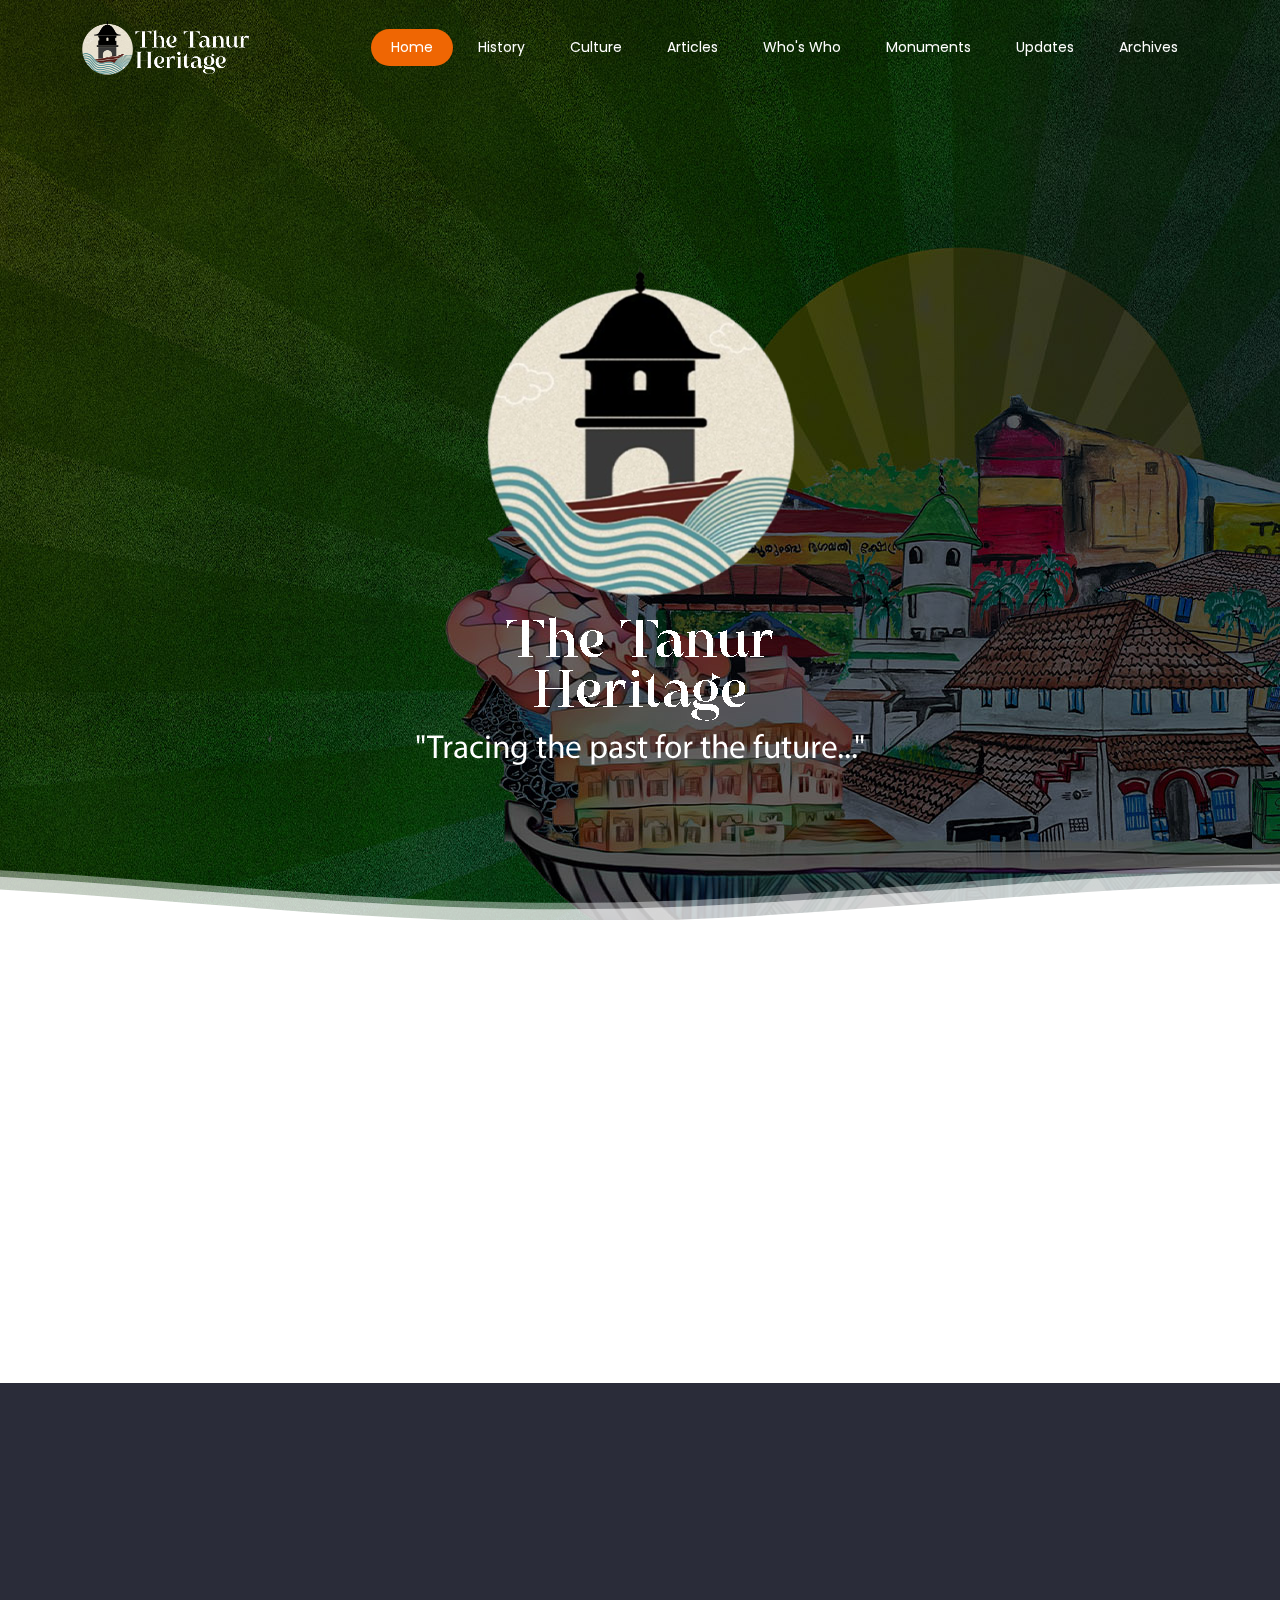
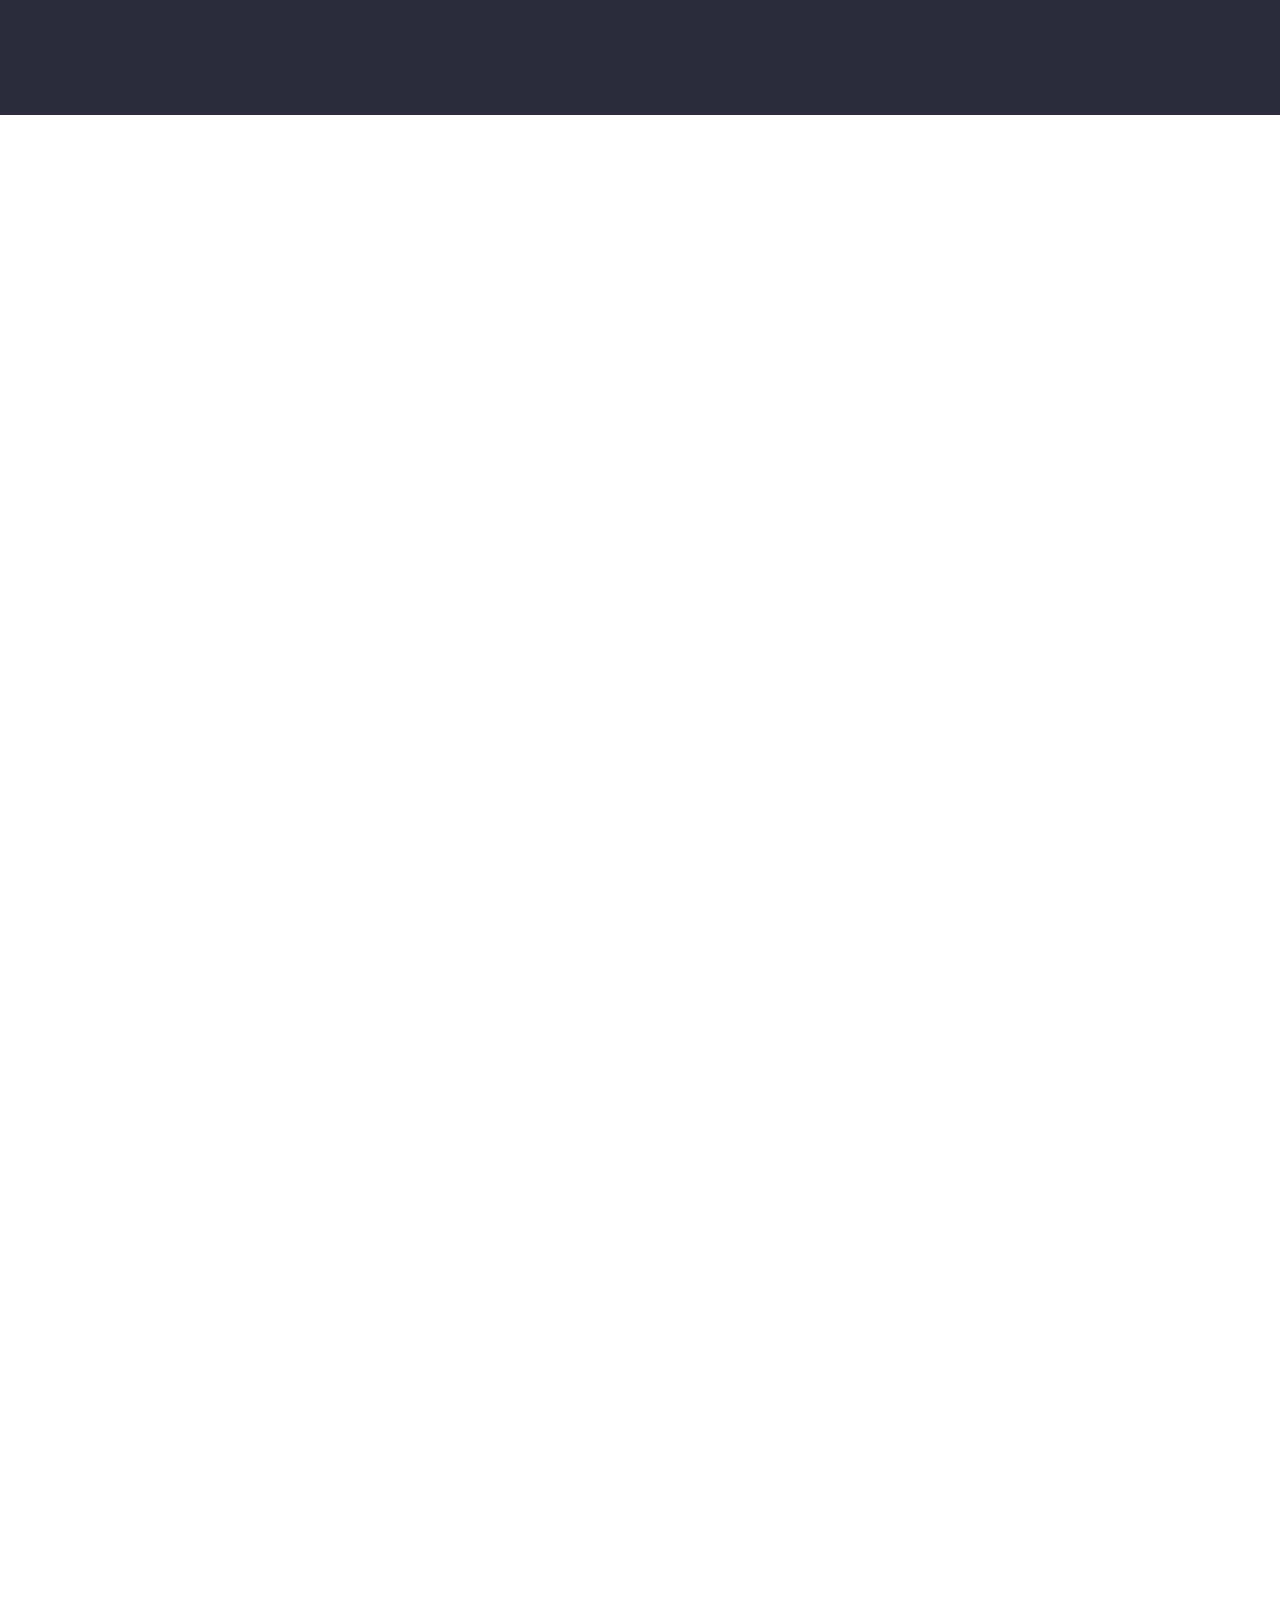
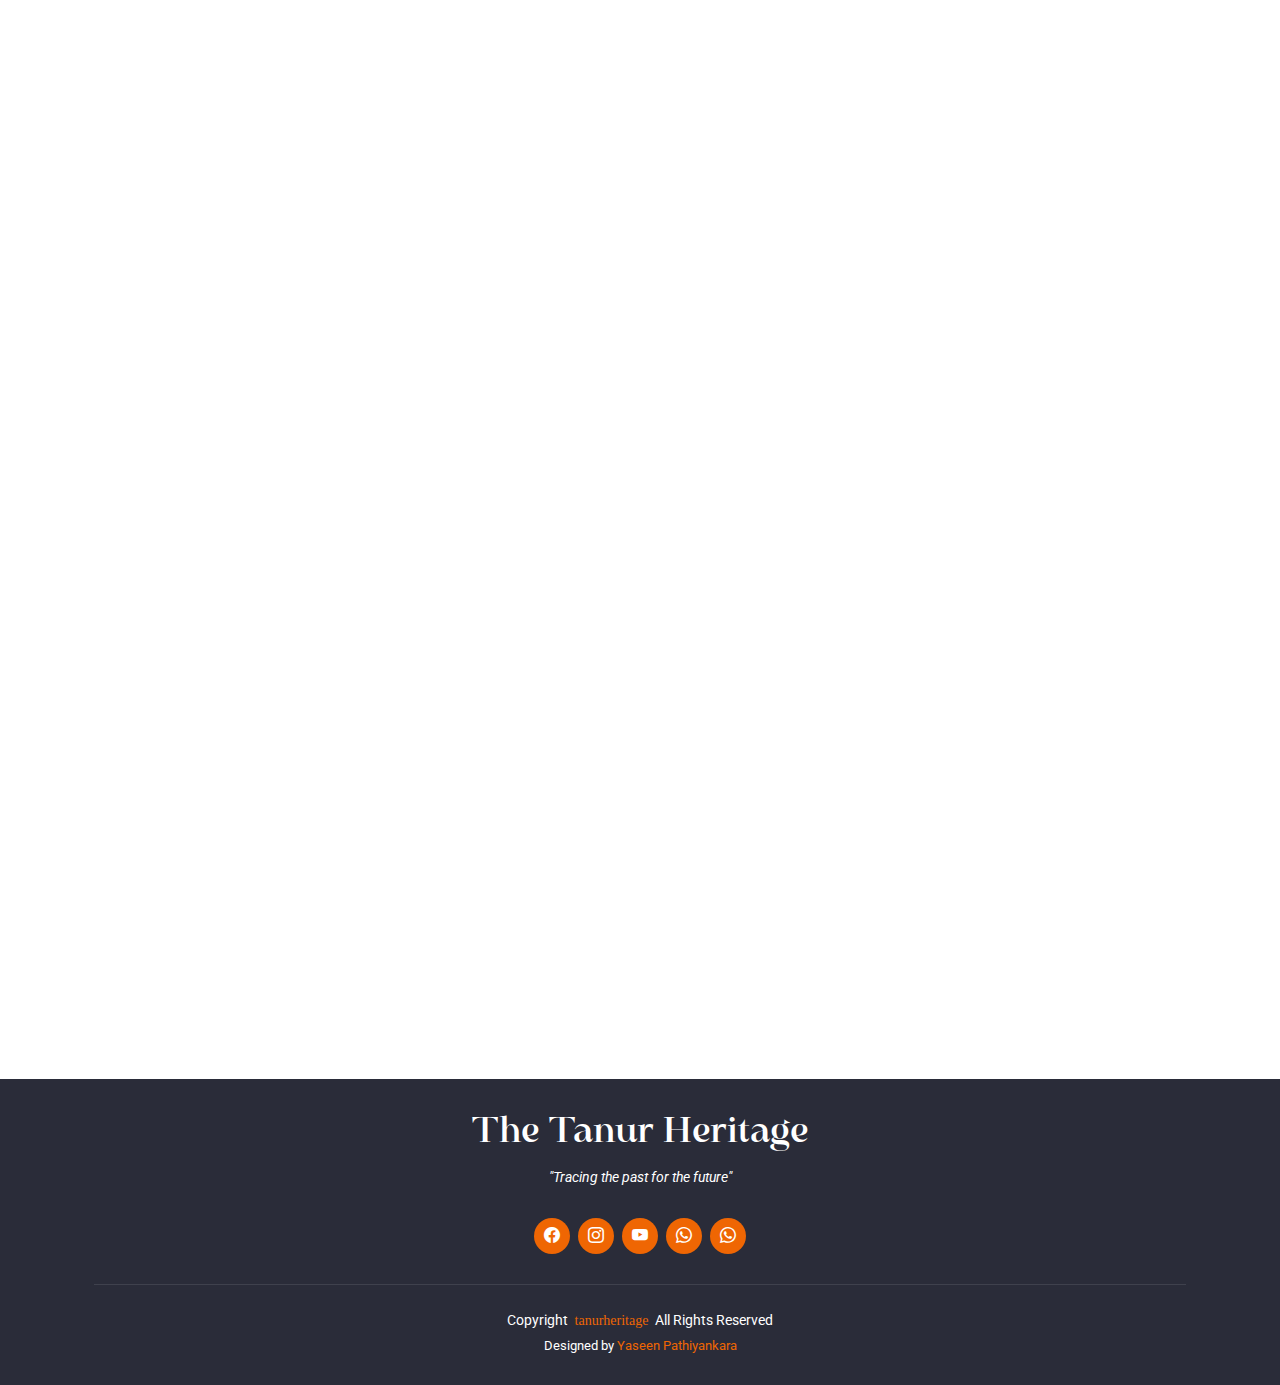
<file: index.html>
<!DOCTYPE html>
<html lang="en">

<head>
  <meta charset="utf-8">
  <meta content="width=device-width, initial-scale=1.0" name="viewport">
  <title>The Tanur Heritage</title>
  <meta name="description" content="">
  <meta name="keywords" content="">

  <!-- Favicons -->
  <link href="assets/img/favicon.png" rel="icon">
  <link href="assets/img/apple-touch-icon.png" rel="apple-touch-icon">

  <!-- Fonts -->
  <link href="https://fonts.googleapis.com" rel="preconnect">
  <link href="https://fonts.gstatic.com" rel="preconnect" crossorigin>
  <link href="https://fonts.googleapis.com/css2?family=Roboto:ital,wght@0,100;0,300;0,400;0,500;0,700;0,900;1,100;1,300;1,400;1,500;1,700;1,900&family=Poppins:ital,wght@0,100;0,200;0,300;0,400;0,500;0,600;0,700;0,800;0,900;1,100;1,200;1,300;1,400;1,500;1,600;1,700;1,800;1,900&family=Raleway:ital,wght@0,100;0,200;0,300;0,400;0,500;0,600;0,700;0,800;0,900;1,100;1,200;1,300;1,400;1,500;1,600;1,700;1,800;1,900&display=swap" rel="stylesheet">

  <!-- Vendor CSS Files -->
  <link href="assets/vendor/bootstrap/css/bootstrap.min.css" rel="stylesheet">
  <link href="assets/vendor/bootstrap-icons/bootstrap-icons.css" rel="stylesheet">
  <link href="assets/vendor/aos/aos.css" rel="stylesheet">
  <link href="assets/vendor/animate.css/animate.min.css" rel="stylesheet">
  <link href="assets/vendor/glightbox/css/glightbox.min.css" rel="stylesheet">
  <link href="assets/vendor/swiper/swiper-bundle.min.css" rel="stylesheet">

  <!-- Main CSS File -->
  <link href="assets/css/main.css" rel="stylesheet">

  <!-- =======================================================
  * Template Name: Selecao
  * Template URL: https://bootstrapmade.com/selecao-bootstrap-template/
  * Updated: Aug 07 2024 with Bootstrap v5.3.3
  * Author: BootstrapMade.com
  * License: https://bootstrapmade.com/license/
  ======================================================== -->
</head>

<body class="index-page">

  <header id="header" class="header d-flex align-items-center fixed-top">
    <div class="container-fluid container-xl position-relative d-flex align-items-center justify-content-between">

      <a href="index.html" class="logo d-flex align-items-center">
        <!-- Uncomment the line below if you also wish to use an image logo -->
        <!-- <img src="assets/img/logo.png" alt=""> -->
         <img src="assets/img/main logo in (300).png" alt="">
       
      </a>

      <nav id="navmenu" class="navmenu">
        <ul>
          <li><a href="#hero" class="active">Home</a></li>
          <li><a href="https://thetanurheritage.blogspot.com/search/label/HISTORY">History</a></li>
          <li><a href="https://thetanurheritage.blogspot.com/search/label/CULTURE">Culture</a></li>
          <li><a href="https://thetanurheritage.blogspot.com/search/label/ARTICLES">Articles</a></li>
          <li><a href="https://thetanurheritage.blogspot.com/search/label/Who'sWho">Who's Who</a></li>
          <li><a href="https://thetanurheritage.blogspot.com/search/label/Monuments">Monuments</a></li>
          <li><a href="https://thetanurheritage.blogspot.com/search/label/Updates">Updates</a></li>
          <li><a href="https://thetanurheritage.blogspot.com/search/label/Archives">Archives</a></li>
        </ul>
        <i class="mobile-nav-toggle d-xl-none bi bi-list"></i>
      </nav>

    </div>
  </header>

  <main class="main">

    <!-- Hero Section -->
    <section style="background: url(assets/img/bg.jpg);" id="hero" class="hero section ">

      <div id="hero-carousel" data-bs-interval="5000" class="container carousel carousel-fade" data-bs-ride="carousel">

        <!-- Slide 1 -->
        <div class="carousel-item active">
          <div class="carousel-container">
           <img class="logotnr" src="assets/img/tanur logo.png" alt="">
          </div>
        </div>

      
       

       

       

      </div>

      <svg class="hero-waves" xmlns="http://www.w3.org/2000/svg" xmlns:xlink="http://www.w3.org/1999/xlink" viewBox="0 24 150 28 " preserveAspectRatio="none">
        <defs>
          <path id="wave-path" d="M-160 44c30 0 58-18 88-18s 58 18 88 18 58-18 88-18 58 18 88 18 v44h-352z"></path>
        </defs>
        <g class="wave1">
          <use xlink:href="#wave-path" x="50" y="3"></use>
        </g>
        <g class="wave2">
          <use xlink:href="#wave-path" x="50" y="0"></use>
        </g>
        <g class="wave3">
          <use xlink:href="#wave-path" x="50" y="9"></use>
        </g>
      </svg>

    </section><!-- /Hero Section -->

    <!-- About Section -->
    <section id="about" class="about section">

      <!-- Section Title -->
      <div class="container section-title" data-aos="fade-up">
        <h2>.</h2>
        <p>Who we are</p>
      </div><!-- End Section Title -->

      <div class="container veruthee">

        <div class="row gy-4">

          <div class="col-lg-6 content" data-aos="fade-up" data-aos-delay="100">
            <p>
              The Tanur Heritage is a cultural and historical program aimed at unveiling the
               rich history and vibrant traditions of Tanur, a coastal town in Kerala. 
               The initiative brings together historians, scholars, and the local community to
                celebrate and explore Tanur's diverse cultural past, including its ancient maritime 
                trade connections, historical landmarks, and unique traditions. Through exhibitions,
                 talks, and cultural performances, Tanur Heritage highlights the town’s role in Kerala's 
                 historical narrative, showcasing its contributions to art, religion, and trade. The program 
                 seeks to preserve and promote awareness of Tanur's heritage for future generations.
            </p>
            
          </div>

          <div class="col-lg-6" data-aos="fade-up" data-aos-delay="200">
            <p>Through exhibitions,
              talks, and cultural performances, Tanur Heritage highlights the town’s role in Kerala's 
              historical narrative, showcasing its contributions to art, religion, and trade. The program 
              seeks to preserve and promote awareness of Tanur's heritage for future generations. </p>
            <a href="#" class="read-more"><span>Read More</span><i class="bi bi-arrow-right"></i></a>
          </div>

        </div>

      </div>

    </section><!-- /About Section -->

    

    <!-- Call To Action Section -->
    <section id="call-to-action" class="call-to-action section dark-background">

      <div class="container">

        <div class="row" data-aos="zoom-in" data-aos-delay="100">
          <div class="col-xl-9 text-center text-xl-start">
            <h3>Registration started</h3>
            <p>"Experience the rich cultural tapestry of Tanur at the Heritage Carnival
               on Oct 19-20, 2024! Immerse yourself in traditional art forms, savory local cuisine, and historic exhibits. 
               Enjoy thrilling performances, folk music, and craft worksho
               ps. Discover the region's fascinating legacy and connect with its vibrant community."</p>
          </div>
          <div class="col-xl-3 cta-btn-container text-center">
            <a class="cta-btn align-middle" href="https://docs.google.com/forms/d/e/1FAIpQLSfP8k9iOc7yq0tyW8BoAreIcZrPhTJYPSHgF3Do6S6KH5e9xw/viewform?usp=sf_link">Register now</a>
          </div>
        </div>

      </div>

    </section><!-- /Call To Action Section -->

    <!-- Services Section -->
    <section id="services" class="services section">

      <!-- Section Title -->
      <div class="container section-title" data-aos="fade-up">
        <h2>.</h2>
        <p>EVENTS</p>
      </div><!-- End Section Title -->

      <div class="container">

        <div class="row gy-4">

          <div class="col-lg-4 col-md-6" data-aos="fade-up" data-aos-delay="100">
            <div class="service-item  position-relative">
              <div class="icon">
                <img class="iconimg" src="assets/img/sub 3.png" alt="">
              </div>
              <a href="service-details.html" class="stretched-link">
                <h3>Heritage Carnival</h3>
              </a>
              <p >Get ready to uncover Tanur's hidden gems! Join the Heritage Carnival on Oct 19-20, 2024, for an 
                immersive experience of traditional art, food, and craft workshops. Discover the region's 
                fascinating history and cultural significance.</p>
            </div>
          </div><!-- End Service Item -->

          <div class="col-lg-4 col-md-6" data-aos="fade-up" data-aos-delay="200">
            <div class="service-item position-relative">
              <div class="icon">
                <img class="iconimg" src="assets/img/sub 2.png" alt="">
           
              </div>
              <a href="service-details.html" class="stretched-link">
                <h3>Heritage Walk</h3>
              </a>
              <p>Join us for a guided tour of Tanur's historic landmarks, cultural centers, and esteemed institutions.
                 This heritage walk unveils the town's rich cultural tapestry, showcasing traditional monuments, 
                 architectural marvels, and community hubs.</p>
            </div>
          </div><!-- End Service Item -->

          <div class="col-lg-4 col-md-6" data-aos="fade-up" data-aos-delay="300">
            <div class="service-item position-relative">
              <div class="icon">
                <img class="iconimg" src="assets/img/sub 1.png" alt="">
                
                
              </div>
              <a href="service-details.html" class="stretched-link">
                <h3>Photography Award</h3>
              </a>
              <p>Enter our Heritage Photography Award contest! Capture the essence of cultural and historical landmarks, 
                traditions, and artifacts. Submit your best shots by 18 October 2024. Winner receives the 
                coveted Heritage Photography Award!</p>
            </div>
          </div><!-- End Service Item -->
          
         

          

          

          

        </div>

      </div>

    </section><!-- /Services Section -->

    <!-- Portfolio Section -->
    <section id="portfolio" class="portfolio section">

      <!-- Section Title -->
      <div class="container section-title" data-aos="fade-up">
        <h2>.</h2>
        <p>Gallery</p>
      </div><!-- End Section Title -->

      <div class="container">

        <div class="isotope-layout" data-default-filter="*" data-layout="masonry" data-sort="original-order">

         

          <div class="row gy-4 isotope-container" data-aos="fade-up" data-aos-delay="200">

            <div class="col-lg-4 col-md-6 portfolio-item isotope-item filter-app">
              <img src="assets/img/masonry-portfolio/masonry-portfolio-1.jpg" class="img-fluid" alt="">
              
            </div><!-- End Portfolio Item -->

            <div class="col-lg-4 col-md-6 portfolio-item isotope-item filter-product">
              <img src="assets/img/masonry-portfolio/masonry-portfolio-2.jpg" class="img-fluid" alt="">
              
            </div><!-- End Portfolio Item -->

            <div class="col-lg-4 col-md-6 portfolio-item isotope-item filter-branding">
              <img src="assets/img/masonry-portfolio/masonry-portfolio-3.jpg" class="img-fluid" alt="">
             
            </div><!-- End Portfolio Item -->

            <div class="col-lg-4 col-md-6 portfolio-item isotope-item filter-app">
              <img src="assets/img/masonry-portfolio/masonry-portfolio-4.jpg" class="img-fluid" alt="">
              
            </div><!-- End Portfolio Item -->

            <div class="col-lg-4 col-md-6 portfolio-item isotope-item filter-product">
              <img src="assets/img/masonry-portfolio/masonry-portfolio-5.jpg" class="img-fluid" alt="">
              
            </div><!-- End Portfolio Item -->

            <div class="col-lg-4 col-md-6 portfolio-item isotope-item filter-branding">
              <img src="assets/img/masonry-portfolio/masonry-portfolio-6.jpg" class="img-fluid" alt="">
              
            </div><!-- End Portfolio Item -->

            <div class="col-lg-4 col-md-6 portfolio-item isotope-item filter-app">
              <img src="assets/img/masonry-portfolio/masonry-portfolio-7.jpg" class="img-fluid" alt="">
              
            </div><!-- End Portfolio Item -->

            <div class="col-lg-4 col-md-6 portfolio-item isotope-item filter-product">
              <img src="assets/img/masonry-portfolio/masonry-portfolio-8.jpg" class="img-fluid" alt="">
             
            </div><!-- End Portfolio Item -->

            <div class="col-lg-4 col-md-6 portfolio-item isotope-item filter-branding">
              <img src="assets/img/masonry-portfolio/masonry-portfolio-9.jpg" class="img-fluid" alt="">
              
            </div><!-- End Portfolio Item -->

          </div><!-- End Portfolio Container -->

        </div>

      </div>

    </section><!-- /Portfolio Section -->

   

    

  


   

    <!-- Team Section -->
    <section id="team" class="team section">

      <!-- Section Title -->
      <div class="container section-title" data-aos="fade-up">
        <h2>.</h2>
        <p>Our Team</p>
        
      </div><!-- End Section Title -->

      <div class="container">

        <div class="row gy-4">

          <div class="col-lg-3 col-md-6 d-flex align-items-stretch" data-aos="fade-up" data-aos-delay="100">
            <div class="team-member">
              <div class="member-img">
                <img src="assets/img/team/team-1.jpg" class="img-fluid" alt="">
                
              </div>
              <div class="member-info">
                <h4>Sayyid Munavvar Ali Shihab Thangal</h4>
                <p>Heritage Chairman</p>
              </div>
            </div>
          </div><!-- End Team Member -->

          <div class="col-lg-3 col-md-6 d-flex align-items-stretch" data-aos="fade-up" data-aos-delay="200">
            <div class="team-member">
              <div class="member-img">
                <img src="assets/img/team/team-2.jpg" class="img-fluid" alt="">
               
              </div>
              <div class="member-info">
                <h4>Dr. Shakeel</h4>
            <p>Heritage Ambassador</p>
              </div>
            </div>
          </div><!-- End Team Member -->

          <div class="col-lg-3 col-md-6 d-flex align-items-stretch" data-aos="fade-up" data-aos-delay="300">
            <div class="team-member">
              <div class="member-img">
                <img src="assets/img/team/team-3.jpg" class="img-fluid" alt="">
               
              </div>
              <div class="member-info">
                <h4>Rasheed Moriya</h4>
                <p>Heritage Director</p>
              </div>
            </div>
          </div><!-- End Team Member -->

          <div class="col-lg-3 col-md-6 d-flex align-items-stretch" data-aos="fade-up" data-aos-delay="400">
            <div class="team-member">
              <div class="member-img">
                <img src="assets/img/team/team-4.jpg" class="img-fluid" alt="">
               
              </div>
              <div class="member-info">
                <h4>CP Abdul Basith
                  Hudawi </h4>
                <p>Heritage Curator</p>
              </div>
            </div>
          </div><!-- End Team Member -->

        </div>

      </div>

    </section><!-- /Team Section -->

    
  <footer id="footer" class="footer dark-background">
    <div class="container">
      <h3 style="font-family: mainfont;font-weight: 50;" class="sitename">The Tanur Heritage</h3>
      <p style="color: rgb(255, 255, 255);">"Tracing the past for the future"</p>
      <div class="social-links d-flex justify-content-center">

        <a href="https://www.facebook.com/profile.php?id=61563132563708"><i class="bi bi-facebook"></i></a>
        <a href="https://www.instagram.com/tanurheritage?igsh=bTZyOTExczI1cGF0"><i class="bi bi-instagram"></i></a>
        <a href="https://youtube.com/@thetanurheritage?si=rTJ6PPk1Zgz3N1QH"><i class="bi bi-youtube"></i></a>
        <a href="https://whatsapp.com/channel/0029VaejDuLI1rch0o5tn73w"><i class="bi bi-whatsapp"></i></a>
        <a href="https://chat.whatsapp.com/G8f8nxdVGD8E4tQe97t2Kf"><i class="bi bi-whatsapp"></i></a>


      </div>
      <div class="container">
        <div class="copyright">
          <span>Copyright</span> <strong class="px-1 sitename"><a href="button.html">tanurheritage</a></strong> <span>All Rights Reserved</span>
        </div>
        <div class="credits">
          <!-- All the links in the footer should remain intact. -->
          <!-- You can delete the links only if you've purchased the pro version. -->
          <!-- Licensing information: https://bootstrapmade.com/license/ -->
          <!-- Purchase the pro version with working PHP/AJAX contact form: [buy-url] -->
          Designed by <a href="https://wa.link/98oqrn">Yaseen Pathiyankara</a>
        </div>
      </div>
    </div>
  </footer>

  <!-- Scroll Top -->
  <a href="#" id="scroll-top" class="scroll-top d-flex align-items-center justify-content-center"><i class="bi bi-arrow-up-short"></i></a>

  <!-- Preloader -->
  <div id="preloader"></div>

  <!-- Vendor JS Files -->
  <script src="assets/vendor/bootstrap/js/bootstrap.bundle.min.js"></script>
  <script src="assets/vendor/php-email-form/validate.js"></script>
  <script src="assets/vendor/aos/aos.js"></script>
  <script src="assets/vendor/glightbox/js/glightbox.min.js"></script>
  <script src="assets/vendor/imagesloaded/imagesloaded.pkgd.min.js"></script>
  <script src="assets/vendor/isotope-layout/isotope.pkgd.min.js"></script>
  <script src="assets/vendor/swiper/swiper-bundle.min.js"></script>

  <!-- Main JS File -->
  <script src="assets/js/main.js"></script>

</body>

</html>
</file>
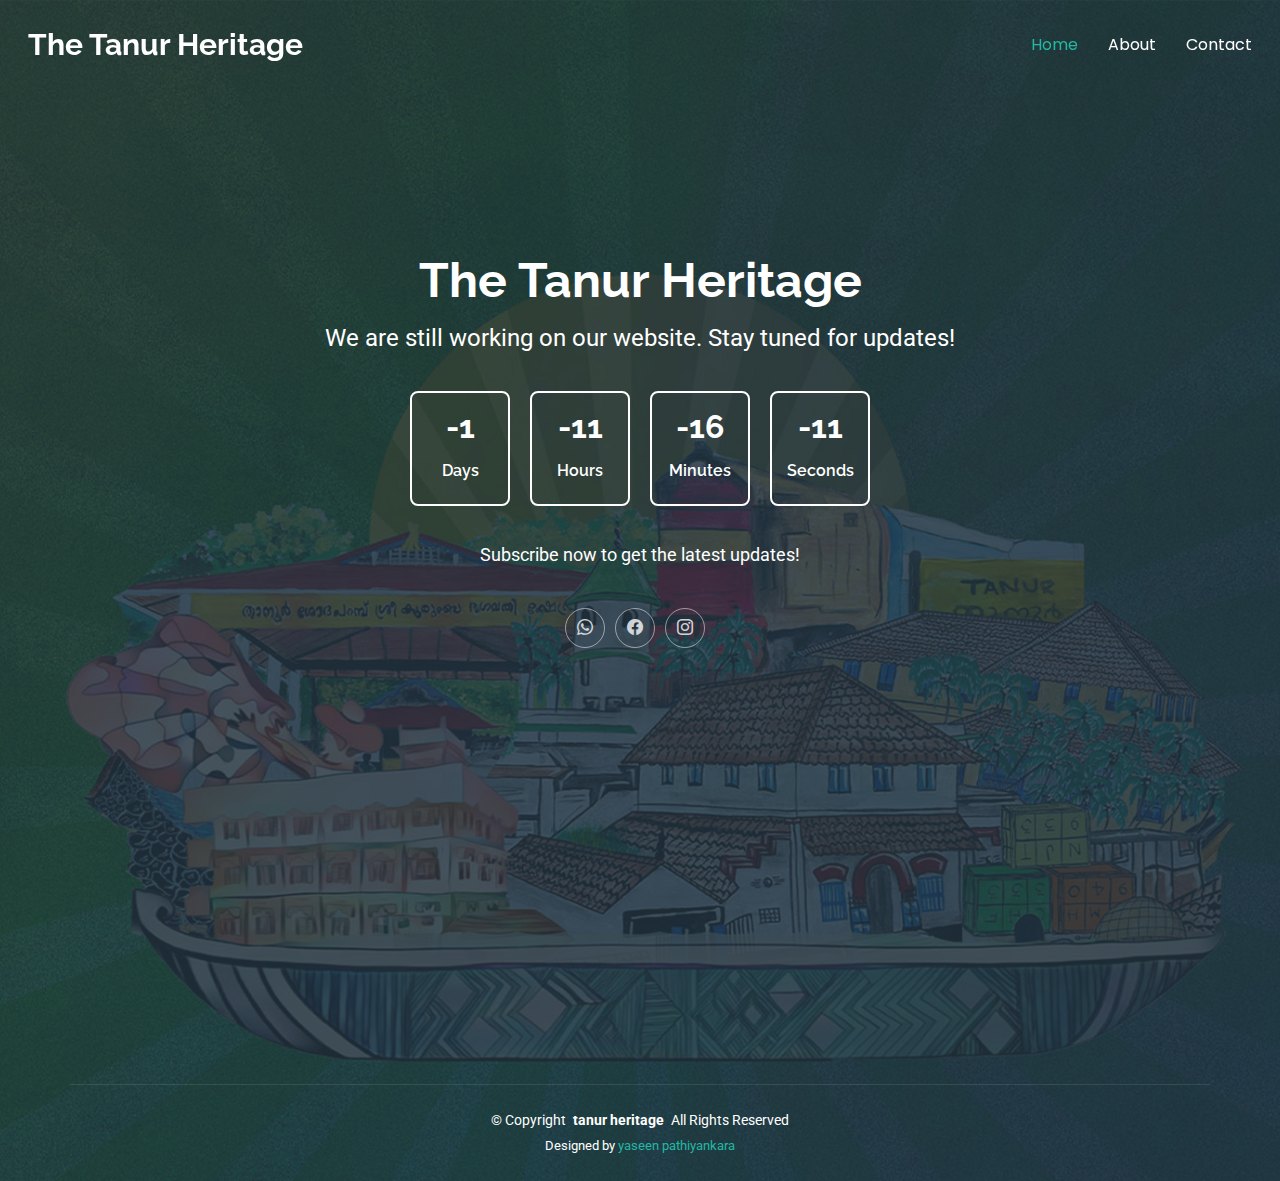
<file: backup/index.html>
<!DOCTYPE html>
<html lang="en">

<head>
  <meta charset="utf-8">
  <meta content="width=device-width, initial-scale=1.0" name="viewport">
  <title>The Tanur Heritage</title>
  <meta name="description" content="">
  <meta name="keywords" content="">

  <!-- Favicons -->
  <link href="assets/img/favicon.png" rel="icon">
  <link href="assets/img/apple-touch-icon.png" rel="apple-touch-icon">

  <!-- Fonts -->
  <link href="https://fonts.googleapis.com" rel="preconnect">
  <link href="https://fonts.gstatic.com" rel="preconnect" crossorigin>
  <link href="https://fonts.googleapis.com/css2?family=Roboto:ital,wght@0,100;0,300;0,400;0,500;0,700;0,900;1,100;1,300;1,400;1,500;1,700;1,900&family=Poppins:ital,wght@0,100;0,200;0,300;0,400;0,500;0,600;0,700;0,800;0,900;1,100;1,200;1,300;1,400;1,500;1,600;1,700;1,800;1,900&family=Raleway:ital,wght@0,100;0,200;0,300;0,400;0,500;0,600;0,700;0,800;0,900;1,100;1,200;1,300;1,400;1,500;1,600;1,700;1,800;1,900&display=swap" rel="stylesheet">

  <!-- Vendor CSS Files -->
  <link href="assets/vendor/bootstrap/css/bootstrap.min.css" rel="stylesheet">
  <link href="assets/vendor/bootstrap-icons/bootstrap-icons.css" rel="stylesheet">
  <link href="assets/vendor/aos/aos.css" rel="stylesheet">

  <!-- Main CSS File -->
  <link href="assets/css/main.css" rel="stylesheet">

  <!-- =======================================================
  * Template Name: Maundy
  * Template URL: https://bootstrapmade.com/maundy-free-coming-soon-bootstrap-theme/
  * Updated: Aug 07 2024 with Bootstrap v5.3.3
  * Author: BootstrapMade.com
  * License: https://bootstrapmade.com/license/
  ======================================================== -->
</head>

<body class="index-page">

  <header id="header" class="header d-flex align-items-center px-3 fixed-top">
    <div class="container-fluid position-relative d-flex align-items-center justify-content-between">

      <a href="index.html" class="logo d-flex align-items-center">
        <!-- Uncomment the line below if you also wish to use an image logo -->
        <!-- <img src="assets/img/logo.png" alt=""> -->
        <h1 class="sitename">The Tanur Heritage</h1>
      </a>

      <nav id="navmenu" class="navmenu">
        <ul>
          <li><a href="#hero" class="active">Home</a></li>
          <li><a href="https://www.instagram.com/tanurheritage?igsh=bTZyOTExczI1cGF0">About</a></li>
          <li><a href="https://www.instagram.com/tanurheritage?igsh=bTZyOTExczI1cGF0">Contact</a></li>
        </ul>
        <i class="mobile-nav-toggle d-xl-none bi bi-list"></i>
      </nav>

    </div>
  </header>

  <main class="main">

    <!-- Hero Section -->
    <section id="hero" class="hero section transparent-background">

      <div class="container text-center" data-aos="fade-up" data-aos-delay="100">
        <div class="row justify-content-center">
          <div class="col-lg-8">
            <h2>The Tanur Heritage<br></h2>
            <p>We are still working on our website. Stay tuned for updates!</p>
          </div>
          <div class="countdown d-flex justify-content-center" data-count="2025/12/3">
            <div>
              <h3 class="count-days">2</h3>
              <h4>Days</h4>
            </div>
            <div>
              <h3 class="count-hours">6</h3>
              <h4>Hours</h4>
            </div>
            <div>
              <h3 class="count-minutes">49</h3>
              <h4>Minutes</h4>
            </div>
            <div>
              <h3 class="count-seconds">21</h3>
              <h4>Seconds</h4>
            </div>
          </div>

          <div class="col-lg-5 hero-newsletter">
            <p>Subscribe now to get the latest updates!</p>
            
          </div>

          <div class="social-links">
            <a href="https://wa.link/8ijx1m"><i class="bi bi-whatsapp"></i></a>
            <a href="https://www.facebook.com/profile.php?id=61563132563708"><i class="bi bi-facebook"></i></a>
            <a href="https://www.instagram.com/tanurheritage?igsh=bTZyOTExczI1cGF0"><i class="bi bi-instagram"></i></a>
            
          </div>

        </div>
      </div>

    </section><!-- /Hero Section -->

    <!-- About Section -->
    <section id="about" class="about section transparent-background">

      
   
  </main>

  <footer id="footer" class="footer transparent-background">

    

    <div class="container copyright text-center mt-4">
      <p>© <span>Copyright</span> <strong class="px-1 sitename">tanur heritage</strong> <span>All Rights Reserved</span></p>
      <div class="credits">
        <!-- All the links in the footer should remain intact. -->
        <!-- You can delete the links only if you've purchased the pro version. -->
        <!-- Licensing information: https://bootstrapmade.com/license/ -->
        <!-- Purchase the pro version with working PHP/AJAX contact form: [buy-url] -->
        Designed by <a href="https://wa.link/98oqrn">yaseen pathiyankara</a>
      </div>
    </div>

  </footer>

  <!-- Scroll Top -->
  <a href="#" id="scroll-top" class="scroll-top d-flex align-items-center justify-content-center"><i class="bi bi-arrow-up-short"></i></a>

  <!-- Preloader -->
  <div id="preloader"></div>

  <!-- Vendor JS Files -->
  <script src="assets/vendor/bootstrap/js/bootstrap.bundle.min.js"></script>
  <script src="assets/vendor/php-email-form/validate.js"></script>
  <script src="assets/vendor/aos/aos.js"></script>

  <!-- Main JS File -->
  <script src="assets/js/main.js"></script>

</body>

</html>
</file>
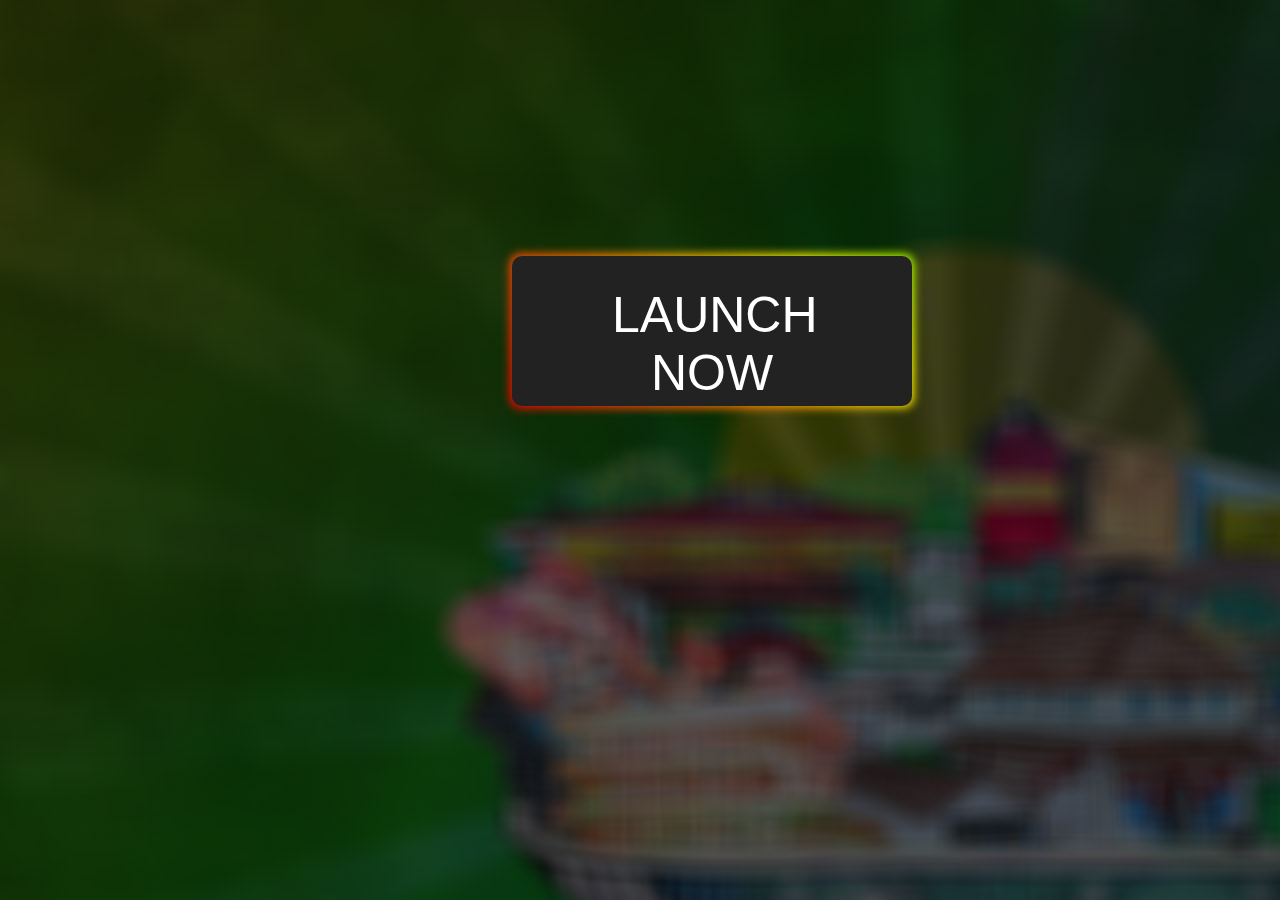
<file: button.html>
<!DOCTYPE html>
<html lang="en">
<head>
    <meta charset="UTF-8">
    <meta name="viewport" content="width=device-width, initial-scale=1.0">
    <title>Launch now</title>
</head>
<body>
    <style>
        body{
            padding: 0;
            margin: 0;
            box-sizing: border-box;
        }
        /* CSS */
.button-85 {
  padding: 0.6em 2em;
  width: 400px;
  height: 150px;
  border: none;
  outline: none;
  color: rgb(255, 255, 255);
  background: #111;
  cursor: pointer;
  position: relative;
  z-index: 0;
  border-radius: 10px;
  user-select: none;
  -webkit-user-select: none;
  touch-action: manipulation;
  font-size: 50px;
  margin-left: 40%;
margin-top: 20%;
  float: left;

}

.button-85:before {
  content: "";
  background: linear-gradient(
    45deg,
    #ff0000,
    #ff7300,
    #fffb00,
    #48ff00,
    #00ffd5,
    #002bff,
    #7a00ff,
    #ff00c8,
    #ff0000
  );
  position: absolute;
  top: -2px;
  left: -2px;
  background-size: 400%;
  z-index: -1;
  filter: blur(5px);
  -webkit-filter: blur(5px);
  width: calc(100% + 4px);
  height: calc(100% + 4px);
  animation: glowing-button-85 20s linear infinite;
  transition: opacity 0.3s ease-in-out;
  border-radius: 10px;
}

@keyframes glowing-button-85 {
  0% {
    background-position: 0 0;
  }
  50% {
    background-position: 400% 0;
  }
  100% {
    background-position: 0 0;
  }
}

.button-85:after {
  z-index: -1;
  content: "";
  position: absolute;
  width: 100%;
  height: 100%;
  background: #222;
  left: 0;
  top: 0;
  border-radius: 10px;
}
    </style>
    <section style="width: 100%;height: 900px;background: url(bg.jpg);">
<!-- HTML !-->
<a href="http://tanurheritage.in/index.html"><button class="button-85" role="button">LAUNCH NOW</button></a>


    </section>
</body>
</html>
</file>
<file: assets/css/main.css>
/**
* Template Name: Selecao
* Template URL: https://bootstrapmade.com/selecao-bootstrap-template/
* Updated: Aug 07 2024 with Bootstrap v5.3.3
* Author: BootstrapMade.com
* License: https://bootstrapmade.com/license/
*/

/*--------------------------------------------------------------
# Font & Color Variables
# Help: https://bootstrapmade.com/color-system/
--------------------------------------------------------------*/
/* Fonts */
:root {
  --default-font: "Roboto",  system-ui, -apple-system, "Segoe UI", Roboto, "Helvetica Neue", Arial, "Noto Sans", "Liberation Sans", sans-serif, "Apple Color Emoji", "Segoe UI Emoji", "Segoe UI Symbol", "Noto Color Emoji";
  --heading-font: "Raleway",  sans-serif;
  --nav-font: "Poppins",  sans-serif;
}

/* Global Colors - The following color variables are used throughout the website. Updating them here will change the color scheme of the entire website */
:root { 
  --background-color: #ffffff; /* Background color for the entire website, including individual sections */
  --default-color: #ffffff; /* Default color used for the majority of the text content across the entire website */
  --heading-color: #2a2c39; /* Color for headings, subheadings and title throughout the website */
  --accent-color: #ef6603; /* Accent color that represents your brand on the website. It's used for buttons, links, and other elements that need to stand out */
  --surface-color: #ffffff; /* The surface color is used as a background of boxed elements within sections, such as cards, icon boxes, or other elements that require a visual separation from the global background. */
  --contrast-color: #ffffff; /* Contrast color for text, ensuring readability against backgrounds of accent, heading, or default colors. */
}

/* Nav Menu Colors - The following color variables are used specifically for the navigation menu. They are separate from the global colors to allow for more customization options */
:root {
  --nav-color: #ffffff;  /* The default color of the main navmenu links */
  --nav-hover-color: #ef6603; /* Applied to main navmenu links when they are hovered over or active */
  --nav-mobile-background-color: #ffffff; /* Used as the background color for mobile navigation menu */
  --nav-dropdown-background-color: #ffffff; /* Used as the background color for dropdown items that appear when hovering over primary navigation items */
  --nav-dropdown-color: #060606; /* Used for navigation links of the dropdown items in the navigation menu. */
  --nav-dropdown-hover-color: #ef6603; /* Similar to --nav-hover-color, this color is applied to dropdown navigation links when they are hovered over. */
}

/* Color Presets - These classes override global colors when applied to any section or element, providing reuse of the sam color scheme. */

.light-background {
  --background-color: #f9f9f9;
  --surface-color: #ffffff;
}

.dark-background {
  --background-color: #2a2c39;
  --default-color: #ffffff;
  --heading-color: #ffffff;
  --surface-color: #404356;
  --contrast-color: #ffffff;
}
@font-face {
  font-family: mainfont;
  src: url(font/Elegante\ Classica.ttf);
}

/* Smooth scroll */
:root {
  scroll-behavior: smooth;
}

/*--------------------------------------------------------------
# General Styling & Shared Classes
--------------------------------------------------------------*/
body {
  color: var(--default-color);
  background-color: var(--background-color);
  font-family: var(--default-font);
}

a {
  color: var(--accent-color);
  text-decoration: none;
  transition: 0.3s;
}

a:hover {
  color: color-mix(in srgb, var(--accent-color), transparent 25%);
  text-decoration: none;
}

h1,
h2,
h4,
h5,
h6 {
  color: var(--heading-color);
  font-family: var(--heading-font);
}

/* PHP Email Form Messages
------------------------------*/
.php-email-form .error-message {
  display: none;
  background: #df1529;
  color: #ffffff;
  text-align: left;
  padding: 15px;
  margin-bottom: 24px;
  font-weight: 600;
}

.php-email-form .sent-message {
  display: none;
  color: #ffffff;
  background: #059652;
  text-align: center;
  padding: 15px;
  margin-bottom: 24px;
  font-weight: 600;
}

.php-email-form .loading {
  display: none;
  background: var(--surface-color);
  text-align: center;
  padding: 15px;
  margin-bottom: 24px;
}

.php-email-form .loading:before {
  content: "";
  display: inline-block;
  border-radius: 50%;
  width: 24px;
  height: 24px;
  margin: 0 10px -6px 0;
  border: 3px solid var(--accent-color);
  border-top-color: var(--surface-color);
  animation: php-email-form-loading 1s linear infinite;
}
.veruthee p{
  color: #060606;
}
@keyframes php-email-form-loading {
  0% {
    transform: rotate(0deg);
  }

  100% {
    transform: rotate(360deg);
  }
}
.sitename{
  font-family: mainlogo;
  font-weight: 100;
}
/*--------------------------------------------------------------
# Global Header
--------------------------------------------------------------*/
.header {
  --background-color: rgba(255, 255, 255, 0);
  --heading-color: #ffffff;
  color: var(--default-color);
  background-color: var(--background-color);
  padding: 20px 0;
  transition: all 0.5s;
  z-index: 997;
}
.logotnr{
   animation-name: logo;
  animation-duration: 4s;
  transition: ease-in;
  
  
}

@keyframes logo {
  0%   {opacity: 0%;}
  
  100% {opacity: 100%;}
}
.header .logo {
  line-height: 1;
}

.header .logo img {
  max-height: 55px;
  margin-right: 8px;
}

.header .logo h1 {
  font-size: 30px;
  margin: 0;
  font-weight: 700;
  color: var(--heading-color);
}

.scrolled .header {
  box-shadow: 0px 0 18px rgba(0, 0, 0, 0.1);
}

/* Global Header on Scroll
------------------------------*/
.scrolled .header {
  --background-color: rgba(42, 44, 57, 0.9);
}

/*--------------------------------------------------------------
# Navigation Menu
--------------------------------------------------------------*/
/* Navmenu - Desktop */
@media (min-width: 1200px) {
  .navmenu {
    padding: 0;
  }

  .navmenu ul {
    margin: 0;
    padding: 0;
    display: flex;
    list-style: none;
    align-items: center;
  }

  .navmenu li {
    position: relative;
    margin-left: 5px;
  }

  .navmenu a,
  .navmenu a:focus {
    color: var(--nav-color);
    padding: 8px 20px;
    font-size: 14px;
    font-family: var(--nav-font);
    font-weight: 400;
    display: flex;
    align-items: center;
    justify-content: space-between;
    white-space: nowrap;
    transition: 0.3s;
    border-radius: 50px;
  }

  .navmenu a i,
  .navmenu a:focus i {
    font-size: 12px;
    line-height: 0;
    margin-left: 5px;
    transition: 0.3s;
  }

  .navmenu li:hover>a,
  .navmenu .active,
  .navmenu .active:focus {
    background-color: var(--nav-hover-color);
  }

  .navmenu .dropdown ul {
    margin: 0;
    padding: 10px 0;
    background: var(--nav-dropdown-background-color);
    display: block;
    position: absolute;
    visibility: hidden;
    left: 0;
    top: 130%;
    opacity: 0;
    transition: 0.3s;
    border-radius: 15px;
    z-index: 99;
    box-shadow: 0px 0px 30px rgba(0, 0, 0, 0.1);
  }

  .navmenu .dropdown ul li {
    min-width: 200px;
    margin-left: 0;
  }

  .navmenu .dropdown ul a {
    padding: 10px 20px;
    font-size: 15px;
    text-transform: none;
    color: var(--nav-dropdown-color);
  }

  .navmenu .dropdown ul a i {
    font-size: 12px;
  }

  .navmenu .dropdown ul a:hover,
  .navmenu .dropdown ul .active:hover,
  .navmenu .dropdown ul li:hover>a {
    background-color: transparent;
    color: var(--nav-hover-color);
  }

  .navmenu .dropdown:hover>ul {
    opacity: 1;
    top: 105%;
    visibility: visible;
  }

  .navmenu .dropdown .dropdown ul {
    top: 0;
    left: -90%;
    visibility: hidden;
  }

  .navmenu .dropdown .dropdown:hover>ul {
    opacity: 1;
    top: 0;
    left: -100%;
    visibility: visible;
  }
}

/* Navmenu - Mobile */
@media (max-width: 1199px) {
  .mobile-nav-toggle {
    color: var(--nav-color);
    font-size: 28px;
    line-height: 0;
    margin-right: 10px;
    cursor: pointer;
    transition: color 0.3s;
  }

  .navmenu {
    padding: 0;
    z-index: 9997;
  }

  .navmenu ul {
    display: none;
    list-style: none;
    position: absolute;
    inset: 60px 20px 20px 20px;
    padding: 10px 0;
    margin: 0;
    border-radius: 6px;
    background-color: var(--nav-mobile-background-color);
    overflow-y: auto;
    transition: 0.3s;
    z-index: 9998;
    box-shadow: 0px 0px 30px rgba(0, 0, 0, 0.1);
  }

  .navmenu a,
  .navmenu a:focus {
    color: var(--nav-dropdown-color);
    padding: 10px 20px;
    font-family: var(--nav-font);
    font-size: 17px;
    font-weight: 500;
    display: flex;
    align-items: center;
    justify-content: space-between;
    white-space: nowrap;
    transition: 0.3s;
  }

  .navmenu a i,
  .navmenu a:focus i {
    font-size: 12px;
    line-height: 0;
    margin-left: 5px;
    width: 30px;
    height: 30px;
    display: flex;
    align-items: center;
    justify-content: center;
    border-radius: 50%;
    transition: 0.3s;
    background-color: color-mix(in srgb, var(--accent-color), transparent 90%);
  }

  .navmenu a i:hover,
  .navmenu a:focus i:hover {
    background-color: var(--accent-color);
    color: var(--contrast-color);
  }

  .navmenu a:hover,
  .navmenu .active,
  .navmenu .active:focus {
    color: var(--nav-dropdown-hover-color);
  }

  .navmenu .active i,
  .navmenu .active:focus i {
    background-color: var(--accent-color);
    color: var(--contrast-color);
    transform: rotate(180deg);
  }

  .navmenu .dropdown ul {
    position: static;
    display: none;
    z-index: 99;
    padding: 10px 0;
    margin: 10px 20px;
    background-color: var(--nav-dropdown-background-color);
    border: 1px solid color-mix(in srgb, var(--default-color), transparent 90%);
    box-shadow: none;
    transition: all 0.5s ease-in-out;
  }

  .navmenu .dropdown ul ul {
    background-color: rgba(33, 37, 41, 0.1);
  }

  .navmenu .dropdown>.dropdown-active {
    display: block;
    background-color: rgba(33, 37, 41, 0.03);
  }

  .mobile-nav-active {
    overflow: hidden;
  }

  .mobile-nav-active .mobile-nav-toggle {
    color: #fff;
    position: absolute;
    font-size: 32px;
    top: 15px;
    right: 15px;
    margin-right: 0;
    z-index: 9999;
  }

  .mobile-nav-active .navmenu {
    position: fixed;
    overflow: hidden;
    inset: 0;
    background: rgba(33, 37, 41, 0.8);
    transition: 0.3s;
  }

  .mobile-nav-active .navmenu>ul {
    display: block;
  }
}

/*--------------------------------------------------------------
# Global Footer
--------------------------------------------------------------*/
.footer {
  color: var(--default-color);
  background-color: var(--background-color);
  font-size: 14px;
  text-align: center;
  padding: 30px 0;
  position: relative;
}

.footer h3 {
  font-size: 36px;
  font-weight: 700;
  position: relative;
  padding: 0;
  margin: 0 0 15px 0;
}

.footer p {
  font-size: 15;
  font-style: italic;
  padding: 0;
  margin: 0 0 30px 0;
}

.footer .social-links {
  margin: 0 0 30px 0;
}

.footer .social-links a {
  font-size: 16px;
  display: flex;
  align-items: center;
  justify-content: center;
  background: var(--accent-color);
  color: var(--contrast-color);
  line-height: 1;
  margin: 0 4px;
  border-radius: 50%;
  text-align: center;
  width: 36px;
  height: 36px;
  transition: 0.3s;
}

.footer .social-links a:hover {
  background: color-mix(in srgb, var(--accent-color), transparent 20%);
  text-decoration: none;
}

.footer .copyright {
  padding-top: 25px;
  border-top: 1px solid color-mix(in srgb, var(--default-color), transparent 90%);
}

.footer .credits {
  font-size: 13px;
  padding-top: 5px;
}

/*--------------------------------------------------------------
# Preloader
--------------------------------------------------------------*/
#preloader {
  position: fixed;
  inset: 0;
  z-index: 9999;
  overflow: hidden;
  background-color: var(--background-color);
  transition: all 0.6s ease-out;
  width: 100%;
  height: 100vh;
}

#preloader:before,
#preloader:after {
  content: "";
  position: absolute;
  border: 4px solid var(--accent-color);
  border-radius: 50%;
  animation: animate-preloader 2s cubic-bezier(0, 0.2, 0.8, 1) infinite;
}

#preloader:after {
  animation-delay: -0.5s;
}

@keyframes animate-preloader {
  0% {
    width: 10px;
    height: 10px;
    top: calc(50% - 5px);
    left: calc(50% - 5px);
    opacity: 1;
  }

  100% {
    width: 72px;
    height: 72px;
    top: calc(50% - 36px);
    left: calc(50% - 36px);
    opacity: 0;
  }
}

/*--------------------------------------------------------------
# Scroll Top Button
--------------------------------------------------------------*/
.scroll-top {
  position: fixed;
  visibility: hidden;
  opacity: 0;
  right: 15px;
  bottom: -15px;
  z-index: 99999;
  background-color: var(--accent-color);
  width: 44px;
  height: 44px;
  border-radius: 50px;
  transition: all 0.4s;
}

.scroll-top i {
  font-size: 24px;
  color: var(--contrast-color);
  line-height: 0;
}

.scroll-top:hover {
  background-color: color-mix(in srgb, var(--accent-color), transparent 20%);
  color: var(--contrast-color);
}

.scroll-top.active {
  visibility: visible;
  opacity: 1;
  bottom: 15px;
}

/*--------------------------------------------------------------
# Disable aos animation delay on mobile devices
--------------------------------------------------------------*/
@media screen and (max-width: 768px) {
  [data-aos-delay] {
    transition-delay: 0 !important;
  }
}

/*--------------------------------------------------------------
# Global Page Titles & Breadcrumbs
--------------------------------------------------------------*/
.page-title {
  color: var(--default-color);
  background-color: var(--background-color);
  background-size: cover;
  background-position: center;
  background-repeat: no-repeat;
  padding: 160px 0 80px 0;
  text-align: center;
  position: relative;
}

.page-title:before {
  content: "";
  background-color: color-mix(in srgb, var(--background-color), transparent 50%);
  position: absolute;
  inset: 0;
}

.page-title h1 {
  font-size: 42px;
  font-weight: 700;
  margin-bottom: 10px;
}

.page-title .breadcrumbs ol {
  display: flex;
  flex-wrap: wrap;
  list-style: none;
  justify-content: center;
  padding: 0;
  margin: 0;
  font-size: 16px;
  font-weight: 400;
}

.page-title .breadcrumbs ol li+li {
  padding-left: 10px;
}

.page-title .breadcrumbs ol li+li::before {
  content: "/";
  display: inline-block;
  padding-right: 10px;
  color: color-mix(in srgb, var(--default-color), transparent 50%);
}

/*--------------------------------------------------------------
# Global Sections
--------------------------------------------------------------*/
section,
.section {
  color: var(--default-color);
  background-color: var(--background-color);
  padding: 60px 0;
  scroll-margin-top: 77px;
  overflow: clip;
}

/*--------------------------------------------------------------
# Global Section Titles
--------------------------------------------------------------*/
.section-title {
  padding-bottom: 60px;
  position: relative;
}

.section-title h2 {
  font-size: 14px;
  font-weight: 500;
  padding: 0;
  line-height: 1px;
  margin: 0;
  letter-spacing: 1.5px;
  text-transform: uppercase;
  color: color-mix(in srgb, var(--default-color), transparent 50%);
  position: relative;
}

.section-title h2::after {
  content: "";
  width: 120px;
  height: 1px;
  display: inline-block;
  background: var(--accent-color);
  margin: 4px 10px;
}

.section-title p {
  color: var(--heading-color);
  margin: 0;
  font-size: 28px;
  font-weight: 700;
  text-transform: uppercase;
  font-family: var(--heading-font);
}

/*--------------------------------------------------------------
# Hero Section
--------------------------------------------------------------*/
.hero {
  width: 100%;
  overflow: hidden;
  position: relative;
  background: linear-gradient(0deg, var(--background-color) 0%, color-mix(in srgb, var(--background-color) 90%, white 10%) 100%);
  padding: 0;
  display: flex;
  flex-direction: column;
  justify-content: end;
  align-items: center;
}

.hero .carousel-container {
  display: flex;
  justify-content: center;
  align-items: center;
  flex-direction: column;
  text-align: center;
  position: relative;
  min-height: 75vh;
  padding-top: 60px;
}

.hero h2 {
  margin-bottom: 30px;
  font-size: 48px;
  font-weight: 700;
}

.hero h2 span {
  text-decoration: underline;
}

.hero p {
  max-width: 80%;
  animation-delay: 0.4s;
  margin: 0 auto 30px auto;
}

.hero .carousel-control-prev,
.hero .carousel-control-next {
  width: 10%;
}

.hero .carousel-control-next-icon,
.hero .carousel-control-prev-icon {
  background: none;
  font-size: 48px;
  line-height: 1;
  width: auto;
  height: auto;
}

.hero .btn-get-started {
  font-weight: 500;
  font-size: 14px;
  letter-spacing: 1px;
  display: inline-block;
  padding: 12px 32px;
  border-radius: 50px;
  transition: 0.5s;
  line-height: 1;
  margin: 10px;
  animation-delay: 0.8s;
  color: var(--default-color);
  border: 2px solid var(--accent-color);
}

.hero .btn-get-started:hover {
  background: var(--accent-color);
  color: var(--contrast-color);
  text-decoration: none;
}

@media (min-width: 1024px) {
  .hero p {
    max-width: 60%;
  }

  .hero .carousel-control-prev,
  .hero .carousel-control-next {
    width: 5%;
  }
}

@media (max-width: 768px) {
  .hero .carousel-container {
    min-height: 90vh;
  }

  .hero h2 {
    font-size: 28px;
  }
  .hero img{
    width: 90%;
    
  }
  .hero{
     background-size: 50%; 
  }
}

.hero .hero-waves {
  display: block;
  width: 100%;
  height: 60px;
  position: relative;
}

.hero .wave1 use {
  animation: move-forever1 10s linear infinite;
  animation-delay: -2s;
  fill: var(--default-color);
  opacity: 0.6;
}

.hero .wave2 use {
  animation: move-forever2 8s linear infinite;
  animation-delay: -2s;
  fill: var(--default-color);
  opacity: 0.4;
}


.hero .wave3 use {
  animation: move-forever3 6s linear infinite;
  animation-delay: -2s;
  fill: var(--default-color);
}

@keyframes move-forever1 {
  0% {
    transform: translate(85px, 0%);
  }

  100% {
    transform: translate(-90px, 0%);
  }
}

@keyframes move-forever2 {
  0% {
    transform: translate(-90px, 0%);
  }

  100% {
    transform: translate(85px, 0%);
  }
}

@keyframes move-forever3 {
  0% {
    transform: translate(-90px, 0%);
  }

  100% {
    transform: translate(85px, 0%);
  }
}

/*--------------------------------------------------------------
# About Section
--------------------------------------------------------------*/
.about ul {
  list-style: none;
  padding: 0;
}

.about ul li {
  padding-bottom: 5px;
  display: flex;
  align-items: center;
}

.about ul i {
  font-size: 20px;
  padding-right: 4px;
  color: var(--accent-color);
}

.about .read-more {
  background: var(--accent-color);
  color: var(--contrast-color);
  font-family: var(--heading-font);
  font-weight: 500;
  font-size: 16px;
  letter-spacing: 1px;
  padding: 10px 28px;
  border-radius: 5px;
  transition: 0.3s;
  display: inline-flex;
  align-items: center;
  justify-content: center;
}

.about .read-more i {
  font-size: 18px;
  margin-left: 5px;
  line-height: 0;
  transition: 0.3s;
}

.about .read-more:hover {
  background: color-mix(in srgb, var(--accent-color), transparent 20%);
}

.about .read-more:hover i {
  transform: translate(5px, 0);
}

/*--------------------------------------------------------------
# Features Section
--------------------------------------------------------------*/
.features .nav-tabs {
  border: 0;
}

.features .nav-link {
  background-color: var(--surface-color);
  color: var(--heading-color);
  border: 1px solid color-mix(in srgb, var(--default-color), transparent 85%);
  padding: 15px 20px;
  transition: 0.3s;
  border-radius: 0;
  display: flex;
  align-items: center;
  justify-content: center;
  cursor: pointer;
  height: 100%;
}

.features .nav-link i {
  padding-right: 15px;
  font-size: 48px;
}

.features .nav-link h4 {
  font-size: 18px;
  font-weight: 600;
  margin: 0;
}

.features .nav-link:hover {
  color: var(--accent-color);
  border-color: var(--accent-color);
}

.features .nav-link.active {
  background: var(--accent-color);
  color: var(--contrast-color);
  border-color: var(--accent-color);
}

.features .nav-link.active h4 {
  color: var(--contrast-color);
}

@media (max-width: 768px) {
  .features .nav-link i {
    padding: 0;
    line-height: 1;
    font-size: 36px;
  }
}

@media (max-width: 575px) {
  .features .nav-link {
    padding: 15px;
  }

  .features .nav-link i {
    font-size: 24px;
  }
}

.features .tab-content {
  margin-top: 30px;
}

.features .tab-pane h3 {
  color: var(--heading-color);
  font-weight: 700;
  font-size: 26px;
}

.features .tab-pane ul {
  list-style: none;
  padding: 0;
}

.features .tab-pane ul li {
  padding-bottom: 10px;
}

.features .tab-pane ul i {
  font-size: 20px;
  padding-right: 4px;
  color: var(--accent-color);
}

.features .tab-pane p:last-child {
  margin-bottom: 0;
}

/*--------------------------------------------------------------
# Call To Action Section
--------------------------------------------------------------*/
.call-to-action {
  padding: 80px 0;
  position: relative;
  clip-path: inset(0);
}

.call-to-action .container {
  position: relative;
  z-index: 3;
}

.call-to-action h3 {
  color: var(--accent-color);
  font-size: 28px;
  font-weight: 700;
}

.call-to-action p {
  color: var(--default-color);
}

.call-to-action .cta-btn {
  font-family: var(--heading-font);
  font-weight: 500;
  font-size: 16px;
  letter-spacing: 1px;
  display: inline-block;
  padding: 12px 40px;
  border-radius: 50px;
  transition: 0.5s;
  margin: 50px;
  background: var(--accent-color);
  color: var(--contrast-color);
}

.call-to-action .cta-btn:hover {
  background: color-mix(in srgb, var(--accent-color) 90%, white 15%);
}

/*--------------------------------------------------------------
# Services Section
--------------------------------------------------------------*/
.services .service-item {
  background-color: var(--surface-color);
  box-shadow: 0 5px 30px 0 rgba(0, 0, 0, 0.1);
  padding: 60px 30px 60px 70px;
  transition: all ease-in-out 0.3s;
  border-radius: 18px;
  height: 100%;
  position: relative;
  overflow: hidden;
  align-items: center;
}
body p{
  color: #060606;
}
.services .service-item .icon {
 
}
.iconimg{
  width: 30%;
  margin-left: 30%;
}

.services .service-item .icon i {
  font-size: 64px;
  line-height: 1;
  transition: 0.5s;
}

.services .service-item h3 {
  font-weight: 700;
  margin: 10px 0 15px 0;
  margin-left: 20%;
  font-size: 22px;
  transition: ease-in-out 0.3s;
}

.services .service-item p {
  line-height: 24px;
  font-size: 14px;
  margin-bottom: 0;
}

@media (min-width: 1365px) {
  .services .service-item:hover {
    transform: translateY(-10px);
  }

  .services .service-item:hover h3 {
    color: var(--accent-color);
  }
}

/*--------------------------------------------------------------
# Portfolio Section
--------------------------------------------------------------*/
.portfolio .portfolio-filters {
  padding: 0;
  margin: 0 auto 20px auto;
  list-style: none;
  text-align: center;
}

.portfolio .portfolio-filters li {
  cursor: pointer;
  display: inline-block;
  padding: 8px 20px 10px 20px;
  margin: 0;
  font-size: 15px;
  font-weight: 500;
  line-height: 1;
  margin-bottom: 5px;
  border-radius: 50px;
  transition: all 0.3s ease-in-out;
  font-family: var(--heading-font);
}

.portfolio .portfolio-filters li:hover,
.portfolio .portfolio-filters li.filter-active {
  color: var(--contrast-color);
  background-color: var(--accent-color);
}

.portfolio .portfolio-filters li:first-child {
  margin-left: 0;
}

.portfolio .portfolio-filters li:last-child {
  margin-right: 0;
}

@media (max-width: 575px) {
  .portfolio .portfolio-filters li {
    font-size: 14px;
    margin: 0 0 10px 0;
  }
}

.portfolio .portfolio-item {
  position: relative;
  overflow: hidden;
}

.portfolio .portfolio-item .portfolio-info {
  opacity: 0;
  position: absolute;
  left: 12px;
  right: 12px;
  bottom: -100%;
  z-index: 3;
  transition: all ease-in-out 0.5s;
  background: color-mix(in srgb, var(--surface-color), transparent 10%);
  padding: 15px;
}

.portfolio .portfolio-item .portfolio-info h4 {
  font-size: 18px;
  font-weight: 600;
  padding-right: 50px;
}

.portfolio .portfolio-item .portfolio-info p {
  color: color-mix(in srgb, var(--default-color), transparent 30%);
  font-size: 14px;
  margin-bottom: 0;
  padding-right: 50px;
}

.portfolio .portfolio-item .portfolio-info .preview-link,
.portfolio .portfolio-item .portfolio-info .details-link {
  position: absolute;
  right: 50px;
  font-size: 24px;
  top: calc(50% - 14px);
  color: color-mix(in srgb, var(--default-color), transparent 30%);
  transition: 0.3s;
  line-height: 0;
}

.portfolio .portfolio-item .portfolio-info .preview-link:hover,
.portfolio .portfolio-item .portfolio-info .details-link:hover {
  color: var(--accent-color);
}

.portfolio .portfolio-item .portfolio-info .details-link {
  right: 14px;
  font-size: 28px;
}

.portfolio .portfolio-item:hover .portfolio-info {
  opacity: 1;
  bottom: 0;
}

/*--------------------------------------------------------------
# Testimonials Section
--------------------------------------------------------------*/
.testimonials .testimonial-item {
  background-color: var(--surface-color);
  box-shadow: 0px 2px 15px rgba(0, 0, 0, 0.1);
  box-sizing: content-box;
  padding: 30px;
  margin: 30px 15px;
  position: relative;
  height: 100%;
}

.testimonials .testimonial-item .testimonial-img {
  width: 90px;
  border-radius: 50px;
  margin-right: 15px;
}

.testimonials .testimonial-item h3 {
  font-size: 18px;
  font-weight: bold;
  margin: 10px 0 5px 0;
}

.testimonials .testimonial-item h4 {
  font-size: 14px;
  color: color-mix(in srgb, var(--default-color), transparent 40%);
  margin: 0;
}

.testimonials .testimonial-item .stars {
  margin: 10px 0;
}

.testimonials .testimonial-item .stars i {
  color: #ffc107;
  margin: 0 1px;
}

.testimonials .testimonial-item .quote-icon-left,
.testimonials .testimonial-item .quote-icon-right {
  color: color-mix(in srgb, var(--accent-color), transparent 50%);
  font-size: 26px;
  line-height: 0;
}

.testimonials .testimonial-item .quote-icon-left {
  display: inline-block;
  left: -5px;
  position: relative;
}

.testimonials .testimonial-item .quote-icon-right {
  display: inline-block;
  right: -5px;
  position: relative;
  top: 10px;
  transform: scale(-1, -1);
}

.testimonials .testimonial-item p {
  font-style: italic;
  margin: 15px auto 15px auto;
}

.testimonials .swiper-wrapper {
  height: auto;
}

.testimonials .swiper-pagination {
  margin-top: 20px;
  position: relative;
}

.testimonials .swiper-pagination .swiper-pagination-bullet {
  width: 12px;
  height: 12px;
  background-color: color-mix(in srgb, var(--default-color), transparent 85%);
  opacity: 1;
}

.testimonials .swiper-pagination .swiper-pagination-bullet-active {
  background-color: var(--accent-color);
}

@media (max-width: 767px) {
  .testimonials .testimonial-wrap {
    padding-left: 0;
  }

  .testimonials .testimonial-item {
    padding: 30px;
    margin: 15px;
  }

  .testimonials .testimonial-item .testimonial-img {
    position: static;
    left: auto;
  }
}

/*--------------------------------------------------------------
# Pricing Section
--------------------------------------------------------------*/
.pricing .pricing-item {
  background-color: var(--surface-color);
  box-shadow: 0px 0px 4px rgba(0, 0, 0, 0.1);
  padding: 20px;
  text-align: center;
  border-radius: 5px;
  position: relative;
  overflow: hidden;
}

.pricing .pricing-item h3 {
  font-weight: 400;
  margin: -20px -20px 20px -20px;
  padding: 20px 15px;
  font-size: 16px;
  font-weight: 600;
  color: color-mix(in srgb, var(--default-color), transparent 20%);
  background: color-mix(in srgb, var(--default-color), transparent 95%);
}

.pricing .pricing-item h4 {
  font-size: 36px;
  font-weight: 600;
  font-family: var(--heading-font);
}

.pricing .pricing-item h4 sup {
  font-size: 20px;
  top: -15px;
  left: -3px;
}

.pricing .pricing-item h4 span {
  color: color-mix(in srgb, var(--default-color), transparent 40%);
  font-size: 16px;
  font-weight: 300;
}

.pricing .pricing-item ul {
  padding: 15px 0;
  list-style: none;
  text-align: center;
  line-height: 20px;
  font-size: 14px;
}

.pricing .pricing-item ul li {
  padding-bottom: 16px;
}

.pricing .pricing-item ul i {
  color: var(--accent-color);
  font-size: 18px;
  padding-right: 4px;
}

.pricing .pricing-item ul .na {
  color: color-mix(in srgb, var(--default-color), transparent 40%);
  text-decoration: line-through;
}

.pricing .btn-wrap {
  background: color-mix(in srgb, var(--default-color), transparent 95%);
  margin: 0 -20px -20px -20px;
  padding: 20px 15px;
  text-align: center;
}

.pricing .btn-buy {
  background: var(--accent-color);
  color: var(--contrast-color);
  display: inline-block;
  padding: 8px 35px 10px 35px;
  border-radius: 4px;
  transition: none;
  font-size: 14px;
  font-weight: 400;
  font-family: var(--heading-font);
  font-weight: 600;
  transition: 0.3s;
}

.pricing .btn-buy:hover {
  background: color-mix(in srgb, var(--accent-color), transparent 20%);
}

.pricing .featured h3 {
  background: var(--accent-color);
  color: var(--contrast-color);
}

.pricing .advanced {
  background: var(--accent-color);
  color: var(--contrast-color);
  width: 200px;
  position: absolute;
  top: 18px;
  right: -68px;
  transform: rotate(45deg);
  z-index: 1;
  font-size: 14px;
  padding: 1px 0 3px 0;
}

/*--------------------------------------------------------------
# Faq Section
--------------------------------------------------------------*/
.faq .content-subtitle {
  font-size: 15px;
  margin-bottom: 10px;
  display: block;
  color: var(--default-color);
}

.faq .content-title {
  color: var(--heading-color);
  font-size: 22px;
  margin-bottom: 30px;
}

.faq p {
  line-height: 1.7;
  color: var(--default-color);
}

.faq .custom-accordion .accordion-item {
  background-color: var(--surface-color);
  margin-bottom: 0px;
  position: relative;
  border-radius: 0px;
  overflow: hidden;
}

.faq .custom-accordion .accordion-item .btn-link {
  display: block;
  width: 100%;
  padding: 15px 0;
  text-decoration: none;
  text-align: left;
  color: var(--default-color);
  border: none;
  padding-left: 40px;
  border-radius: 0;
  position: relative;
  background-color: color-mix(in srgb, var(--default-color), transparent 94%);
}

.faq .custom-accordion .accordion-item .btn-link:before {
  content: "\f282";
  display: inline-block;
  font-family: "bootstrap-icons" !important;
  font-style: normal;
  font-weight: normal !important;
  font-variant: normal;
  text-transform: none;
  line-height: 1;
  vertical-align: -0.125em;
  -webkit-font-smoothing: antialiased;
  position: absolute;
  top: 50%;
  transform: translateY(-50%);
  left: 15px;
}

.faq .custom-accordion .accordion-item .btn-link[aria-expanded=true] {
  color: var(--accent-color);
}

.faq .custom-accordion .accordion-item .btn-link[aria-expanded=true]:before {
  font-family: "bootstrap-icons" !important;
  content: "\f286";
  position: absolute;
  color: var(--accent-color);
  top: 50%;
  transform: translateY(-50%);
}

.faq .custom-accordion .accordion-item .accordion-body {
  padding: 20px 20px 20px 20px;
  color: var(--default-color);
}

/*--------------------------------------------------------------
# Team Section
--------------------------------------------------------------*/
.team .team-member {
  background-color: var(--surface-color);
  overflow: hidden;
  border-radius: 5px;
  box-shadow: 0px 2px 15px rgba(0, 0, 0, 0.1);
  height: 100%;
}

.team .team-member .member-img {
  position: relative;
  overflow: hidden;
}

.team .team-member .social {
  position: absolute;
  left: 0;
  bottom: 30px;
  right: 0;
  opacity: 0;
  transition: ease-in-out 0.3s;
  text-align: center;
}

.team .team-member .social a {
  background: color-mix(in srgb, var(--contrast-color), transparent 25%);
  color: color-mix(in srgb, var(--default-color), transparent 20%);
  margin: 0 3px;
  border-radius: 4px;
  width: 36px;
  height: 36px;
  transition: ease-in-out 0.3s;
  display: inline-flex;
  justify-content: center;
  align-items: center;
}

.team .team-member .social a:hover {
  color: var(--contrast-color);
  background: var(--accent-color);
}

.team .team-member .social i {
  font-size: 18px;
  line-height: 0;
}

.team .team-member .member-info {
  padding: 25px 15px;
}

.team .team-member .member-info h4 {
  font-weight: 700;
  margin-bottom: 5px;
  font-size: 18px;
}

.team .team-member .member-info span {
  display: block;
  font-size: 13px;
  font-weight: 400;
  color: color-mix(in srgb, var(--default-color), transparent 40%);
}

.team .team-member:hover .social {
  opacity: 1;
  bottom: 15px;
}

/*--------------------------------------------------------------
# Recent Posts Section
--------------------------------------------------------------*/
.recent-posts article {
  background: var(--surface-color);
  box-shadow: 0 4px 16px rgba(0, 0, 0, 0.1);
  padding: 30px;
  height: 100%;
  border-radius: 10px;
  overflow: hidden;
}

.recent-posts .post-img {
  max-height: 240px;
  margin: -30px -30px 15px -30px;
  overflow: hidden;
}

.recent-posts .post-category {
  font-size: 16px;
  color: color-mix(in srgb, var(--default-color), transparent 50%);
  margin-bottom: 10px;
}

.recent-posts .title {
  font-size: 20px;
  font-weight: 700;
  padding: 0;
  margin: 0 0 20px 0;
}

.recent-posts .title a {
  color: var(--heading-color);
  transition: 0.3s;
}

.recent-posts .title a:hover {
  color: var(--accent-color);
}

.recent-posts .post-author-img {
  width: 50px;
  border-radius: 50%;
  margin-right: 15px;
}

.recent-posts .post-author {
  font-weight: 600;
  margin-bottom: 5px;
}

.recent-posts .post-date {
  font-size: 14px;
  color: color-mix(in srgb, var(--default-color), transparent 50%);
  margin-bottom: 0;
}

/*--------------------------------------------------------------
# Contact Section
--------------------------------------------------------------*/
.contact .info-item+.info-item {
  margin-top: 40px;
}

.contact .info-item i {
  color: var(--accent-color);
  background: color-mix(in srgb, var(--accent-color), transparent 92%);
  font-size: 20px;
  width: 44px;
  height: 44px;
  display: flex;
  justify-content: center;
  align-items: center;
  border-radius: 50px;
  transition: all 0.3s ease-in-out;
  margin-right: 15px;
}

.contact .info-item h3 {
  padding: 0;
  font-size: 18px;
  font-weight: 700;
  margin-bottom: 5px;
}

.contact .info-item p {
  padding: 0;
  margin-bottom: 0;
  font-size: 14px;
}

.contact .info-item:hover i {
  background: var(--accent-color);
  color: var(--contrast-color);
}

.contact .php-email-form {
  height: 100%;
}

.contact .php-email-form input[type=text],
.contact .php-email-form input[type=email],
.contact .php-email-form textarea {
  font-size: 14px;
  padding: 10px 15px;
  box-shadow: none;
  border-radius: 0;
  color: var(--default-color);
  background-color: color-mix(in srgb, var(--background-color), transparent 50%);
  border-color: color-mix(in srgb, var(--default-color), transparent 80%);
}

.contact .php-email-form input[type=text]:focus,
.contact .php-email-form input[type=email]:focus,
.contact .php-email-form textarea:focus {
  border-color: var(--accent-color);
}

.contact .php-email-form input[type=text]::placeholder,
.contact .php-email-form input[type=email]::placeholder,
.contact .php-email-form textarea::placeholder {
  color: color-mix(in srgb, var(--default-color), transparent 70%);
}

.contact .php-email-form button[type=submit] {
  color: var(--contrast-color);
  background: var(--accent-color);
  border: 0;
  padding: 10px 30px;
  transition: 0.4s;
  border-radius: 50px;
}

.contact .php-email-form button[type=submit]:hover {
  background: color-mix(in srgb, var(--accent-color), transparent 25%);
}

/*--------------------------------------------------------------
# Portfolio Details Section
--------------------------------------------------------------*/
.portfolio-details .portfolio-details-slider img {
  width: 100%;
}

.portfolio-details .swiper-wrapper {
  height: auto;
}

.portfolio-details .swiper-button-prev,
.portfolio-details .swiper-button-next {
  width: 48px;
  height: 48px;
}

.portfolio-details .swiper-button-prev:after,
.portfolio-details .swiper-button-next:after {
  color: rgba(255, 255, 255, 0.8);
  background-color: rgba(0, 0, 0, 0.15);
  font-size: 24px;
  border-radius: 50%;
  width: 48px;
  height: 48px;
  display: flex;
  align-items: center;
  justify-content: center;
  transition: 0.3s;
}

.portfolio-details .swiper-button-prev:hover:after,
.portfolio-details .swiper-button-next:hover:after {
  background-color: rgba(0, 0, 0, 0.3);
}

@media (max-width: 575px) {

  .portfolio-details .swiper-button-prev,
  .portfolio-details .swiper-button-next {
    display: none;
  }
}

.portfolio-details .swiper-pagination {
  margin-top: 20px;
  position: relative;
}

.portfolio-details .swiper-pagination .swiper-pagination-bullet {
  width: 10px;
  height: 10px;
  background-color: color-mix(in srgb, var(--default-color), transparent 85%);
  opacity: 1;
}

.portfolio-details .swiper-pagination .swiper-pagination-bullet-active {
  background-color: var(--accent-color);
}

.portfolio-details .portfolio-info h3 {
  font-size: 22px;
  font-weight: 700;
  margin-bottom: 20px;
  padding-bottom: 20px;
  position: relative;
}

.portfolio-details .portfolio-info h3:after {
  content: "";
  position: absolute;
  display: block;
  width: 50px;
  height: 3px;
  background: var(--accent-color);
  left: 0;
  bottom: 0;
}

.portfolio-details .portfolio-info ul {
  list-style: none;
  padding: 0;
  font-size: 15px;
}

.portfolio-details .portfolio-info ul li {
  display: flex;
  flex-direction: column;
  padding-bottom: 15px;
}

.portfolio-details .portfolio-info ul strong {
  text-transform: uppercase;
  font-weight: 400;
  color: color-mix(in srgb, var(--default-color), transparent 50%);
  font-size: 14px;
}

.portfolio-details .portfolio-info .btn-visit {
  padding: 8px 40px;
  background: var(--accent-color);
  color: var(--contrast-color);
  border-radius: 50px;
  transition: 0.3s;
}

.portfolio-details .portfolio-info .btn-visit:hover {
  background: color-mix(in srgb, var(--accent-color), transparent 20%);
}

.portfolio-details .portfolio-description h2 {
  font-size: 26px;
  font-weight: 700;
  margin-bottom: 20px;
}

.portfolio-details .portfolio-description p {
  padding: 0;
}

.portfolio-details .portfolio-description .testimonial-item {
  padding: 30px 30px 0 30px;
  position: relative;
  background: color-mix(in srgb, var(--default-color), transparent 97%);
  margin-bottom: 50px;
}

.portfolio-details .portfolio-description .testimonial-item .testimonial-img {
  width: 90px;
  border-radius: 50px;
  border: 6px solid var(--background-color);
  float: left;
  margin: 0 10px 0 0;
}

.portfolio-details .portfolio-description .testimonial-item h3 {
  font-size: 18px;
  font-weight: bold;
  margin: 15px 0 5px 0;
  padding-top: 20px;
}

.portfolio-details .portfolio-description .testimonial-item h4 {
  font-size: 14px;
  color: #6c757d;
  margin: 0;
}

.portfolio-details .portfolio-description .testimonial-item .quote-icon-left,
.portfolio-details .portfolio-description .testimonial-item .quote-icon-right {
  color: color-mix(in srgb, var(--accent-color), transparent 50%);
  font-size: 26px;
  line-height: 0;
}

.portfolio-details .portfolio-description .testimonial-item .quote-icon-left {
  display: inline-block;
  left: -5px;
  position: relative;
}

.portfolio-details .portfolio-description .testimonial-item .quote-icon-right {
  display: inline-block;
  right: -5px;
  position: relative;
  top: 10px;
  transform: scale(-1, -1);
}

.portfolio-details .portfolio-description .testimonial-item p {
  font-style: italic;
  margin: 0 0 15px 0 0 0;
  padding: 0;
}

/*--------------------------------------------------------------
# Service Details Section
--------------------------------------------------------------*/
.service-details .service-box {
  background-color: var(--surface-color);
  padding: 20px;
  box-shadow: 0px 2px 20px rgba(0, 0, 0, 0.1);
}

.service-details .service-box+.service-box {
  margin-top: 30px;
}

.service-details .service-box h4 {
  font-size: 20px;
  font-weight: 700;
  border-bottom: 2px solid color-mix(in srgb, var(--default-color), transparent 92%);
  padding-bottom: 15px;
  margin-bottom: 15px;
}

.service-details .services-list {
  background-color: var(--surface-color);
}

.service-details .services-list a {
  color: color-mix(in srgb, var(--default-color), transparent 20%);
  background-color: color-mix(in srgb, var(--default-color), transparent 96%);
  display: flex;
  align-items: center;
  padding: 12px 15px;
  margin-top: 15px;
  transition: 0.3s;
}

.service-details .services-list a:first-child {
  margin-top: 0;
}

.service-details .services-list a i {
  font-size: 16px;
  margin-right: 8px;
  color: var(--accent-color);
}

.service-details .services-list a.active {
  color: var(--contrast-color);
  background-color: var(--accent-color);
}

.service-details .services-list a.active i {
  color: var(--contrast-color);
}

.service-details .services-list a:hover {
  background-color: color-mix(in srgb, var(--accent-color), transparent 95%);
  color: var(--accent-color);
}

.service-details .download-catalog a {
  color: var(--default-color);
  display: flex;
  align-items: center;
  padding: 10px 0;
  transition: 0.3s;
  border-top: 1px solid color-mix(in srgb, var(--default-color), transparent 90%);
}

.service-details .download-catalog a:first-child {
  border-top: 0;
  padding-top: 0;
}

.service-details .download-catalog a:last-child {
  padding-bottom: 0;
}

.service-details .download-catalog a i {
  font-size: 24px;
  margin-right: 8px;
  color: var(--accent-color);
}

.service-details .download-catalog a:hover {
  color: var(--accent-color);
}

.service-details .help-box {
  background-color: var(--accent-color);
  color: var(--contrast-color);
  margin-top: 30px;
  padding: 30px 15px;
}

.service-details .help-box .help-icon {
  font-size: 48px;
}

.service-details .help-box h4,
.service-details .help-box a {
  color: var(--contrast-color);
}

.service-details .services-img {
  margin-bottom: 20px;
}

.service-details h3 {
  font-size: 26px;
  font-weight: 700;
}

.service-details p {
  font-size: 15px;
}

.service-details ul {
  list-style: none;
  padding: 0;
  font-size: 15px;
}

.service-details ul li {
  padding: 5px 0;
  display: flex;
  align-items: center;
}

.service-details ul i {
  font-size: 20px;
  margin-right: 8px;
  color: var(--accent-color);
}

/*--------------------------------------------------------------
# Starter Section Section
--------------------------------------------------------------*/
.starter-section {
  /* Add your styles here */
}

/*--------------------------------------------------------------
# Blog Posts Section
--------------------------------------------------------------*/
.blog-posts article {
  background-color: var(--surface-color);
  box-shadow: 0 4px 16px rgba(0, 0, 0, 0.1);
  padding: 30px;
  height: 100%;
  border-radius: 10px;
  overflow: hidden;
}

.blog-posts .post-img {
  max-height: 240px;
  margin: -30px -30px 15px -30px;
  overflow: hidden;
}

.blog-posts .post-category {
  font-size: 16px;
  color: color-mix(in srgb, var(--default-color), transparent 40%);
  margin-bottom: 10px;
}

.blog-posts .title {
  font-size: 20px;
  font-weight: 700;
  padding: 0;
  margin: 0 0 20px 0;
}

.blog-posts .title a {
  color: var(--heading-color);
  transition: 0.3s;
}

.blog-posts .title a:hover {
  color: var(--accent-color);
}

.blog-posts .post-author-img {
  width: 50px;
  border-radius: 50%;
  margin-right: 15px;
}

.blog-posts .post-author {
  font-weight: 600;
  margin-bottom: 5px;
}

.blog-posts .post-date {
  font-size: 14px;
  color: color-mix(in srgb, var(--default-color), transparent 40%);
  margin-bottom: 0;
}

/*--------------------------------------------------------------
# Blog Pagination Section
--------------------------------------------------------------*/
.blog-pagination {
  padding-top: 0;
  color: color-mix(in srgb, var(--default-color), transparent 40%);
}

.blog-pagination ul {
  display: flex;
  padding: 0;
  margin: 0;
  list-style: none;
}

.blog-pagination li {
  margin: 0 5px;
  transition: 0.3s;
}

.blog-pagination li a {
  color: var(--accent-color);
  display: flex;
  align-items: center;
  justify-content: center;
  width: 36px;
  height: 36px;
  border-radius: 50%;
  border: 1px solid var(--accent-color);
}

.blog-pagination li a.active,
.blog-pagination li a:hover {
  background: var(--accent-color);
  color: var(--contrast-color);
}

.blog-pagination li a.active a,
.blog-pagination li a:hover a {
  color: var(--contrast-color);
}

/*--------------------------------------------------------------
# Blog Details Section
--------------------------------------------------------------*/
.blog-details {
  padding-bottom: 30px;
}

.blog-details .article {
  background-color: var(--surface-color);
  padding: 30px;
  box-shadow: 0 4px 16px rgba(0, 0, 0, 0.1);
}

.blog-details .post-img {
  margin: -30px -30px 20px -30px;
  overflow: hidden;
}

.blog-details .title {
  color: var(--heading-color);
  font-size: 28px;
  font-weight: 700;
  padding: 0;
  margin: 30px 0;
}

.blog-details .content {
  margin-top: 20px;
}

.blog-details .content h3 {
  font-size: 22px;
  margin-top: 30px;
  font-weight: bold;
}

.blog-details .content blockquote {
  overflow: hidden;
  background-color: color-mix(in srgb, var(--default-color), transparent 95%);
  padding: 60px;
  position: relative;
  text-align: center;
  margin: 20px 0;
}

.blog-details .content blockquote p {
  color: var(--default-color);
  line-height: 1.6;
  margin-bottom: 0;
  font-style: italic;
  font-weight: 500;
  font-size: 22px;
}

.blog-details .content blockquote:after {
  content: "";
  position: absolute;
  left: 0;
  top: 0;
  bottom: 0;
  width: 3px;
  background-color: var(--accent-color);
  margin-top: 20px;
  margin-bottom: 20px;
}

.blog-details .meta-top {
  margin-top: 20px;
  color: color-mix(in srgb, var(--default-color), transparent 40%);
}

.blog-details .meta-top ul {
  display: flex;
  flex-wrap: wrap;
  list-style: none;
  align-items: center;
  padding: 0;
  margin: 0;
}

.blog-details .meta-top ul li+li {
  padding-left: 20px;
}

.blog-details .meta-top i {
  font-size: 16px;
  margin-right: 8px;
  line-height: 0;
  color: color-mix(in srgb, var(--default-color), transparent 40%);
}

.blog-details .meta-top a {
  color: color-mix(in srgb, var(--default-color), transparent 40%);
  font-size: 14px;
  display: inline-block;
  line-height: 1;
}

.blog-details .meta-bottom {
  padding-top: 10px;
  border-top: 1px solid color-mix(in srgb, var(--default-color), transparent 90%);
}

.blog-details .meta-bottom i {
  color: color-mix(in srgb, var(--default-color), transparent 40%);
  display: inline;
}

.blog-details .meta-bottom a {
  color: color-mix(in srgb, var(--default-color), transparent 40%);
  transition: 0.3s;
}

.blog-details .meta-bottom a:hover {
  color: var(--accent-color);
}

.blog-details .meta-bottom .cats {
  list-style: none;
  display: inline;
  padding: 0 20px 0 0;
  font-size: 14px;
}

.blog-details .meta-bottom .cats li {
  display: inline-block;
}

.blog-details .meta-bottom .tags {
  list-style: none;
  display: inline;
  padding: 0;
  font-size: 14px;
}

.blog-details .meta-bottom .tags li {
  display: inline-block;
}

.blog-details .meta-bottom .tags li+li::before {
  padding-right: 6px;
  color: var(--default-color);
  content: ",";
}

.blog-details .meta-bottom .share {
  font-size: 16px;
}

.blog-details .meta-bottom .share i {
  padding-left: 5px;
}

/*--------------------------------------------------------------
# Blog Comments Section
--------------------------------------------------------------*/
.blog-comments {
  padding: 10px 0;
}

.blog-comments .comments-count {
  font-weight: bold;
}

.blog-comments .comment {
  margin-top: 30px;
  position: relative;
}

.blog-comments .comment .comment-img {
  margin-right: 14px;
}

.blog-comments .comment .comment-img img {
  width: 60px;
}

.blog-comments .comment h5 {
  font-size: 16px;
  margin-bottom: 2px;
}

.blog-comments .comment h5 a {
  font-weight: bold;
  color: var(--default-color);
  transition: 0.3s;
}

.blog-comments .comment h5 a:hover {
  color: var(--accent-color);
}

.blog-comments .comment h5 .reply {
  padding-left: 10px;
  color: color-mix(in srgb, var(--default-color), transparent 20%);
}

.blog-comments .comment h5 .reply i {
  font-size: 20px;
}

.blog-comments .comment time {
  display: block;
  font-size: 14px;
  color: color-mix(in srgb, var(--default-color), transparent 40%);
  margin-bottom: 5px;
}

.blog-comments .comment.comment-reply {
  padding-left: 40px;
}

/*--------------------------------------------------------------
# Comment Form Section
--------------------------------------------------------------*/
.comment-form {
  padding-top: 10px;
}

.comment-form form {
  background-color: var(--surface-color);
  margin-top: 30px;
  padding: 30px;
  box-shadow: 0 4px 16px rgba(0, 0, 0, 0.1);
}

.comment-form form h4 {
  font-weight: bold;
  font-size: 22px;
}

.comment-form form p {
  font-size: 14px;
}

.comment-form form input {
  background-color: var(--surface-color);
  color: var(--default-color);
  border: 1px solid color-mix(in srgb, var(--default-color), transparent 70%);
  font-size: 14px;
  border-radius: 4px;
  padding: 10px 10px;
}

.comment-form form input:focus {
  color: var(--default-color);
  background-color: var(--surface-color);
  box-shadow: none;
  border-color: var(--accent-color);
}

.comment-form form input::placeholder {
  color: color-mix(in srgb, var(--default-color), transparent 50%);
}

.comment-form form textarea {
  background-color: var(--surface-color);
  color: var(--default-color);
  border: 1px solid color-mix(in srgb, var(--default-color), transparent 70%);
  border-radius: 4px;
  padding: 10px 10px;
  font-size: 14px;
  height: 120px;
}

.comment-form form textarea:focus {
  color: var(--default-color);
  box-shadow: none;
  border-color: var(--accent-color);
  background-color: var(--surface-color);
}

.comment-form form textarea::placeholder {
  color: color-mix(in srgb, var(--default-color), transparent 50%);
}

.comment-form form .form-group {
  margin-bottom: 25px;
}

.comment-form form .btn-primary {
  border-radius: 4px;
  padding: 10px 20px;
  border: 0;
  background-color: var(--accent-color);
  color: var(--contrast-color);
}

.comment-form form .btn-primary:hover {
  color: var(--contrast-color);
  background-color: color-mix(in srgb, var(--accent-color), transparent 20%);
}

/*--------------------------------------------------------------
# Widgets
--------------------------------------------------------------*/
.widgets-container {
  margin: 60px 0 30px 0;
}

.widget-title {
  color: var(--heading-color);
  font-size: 20px;
  font-weight: 600;
  padding: 0 0 0 10px;
  margin: 0 0 20px 0;
  border-left: 4px solid var(--accent-color);
}

.widget-item {
  margin-bottom: 30px;
  background-color: color-mix(in srgb, var(--default-color), transparent 98%);
  border: 1px solid color-mix(in srgb, var(--default-color), transparent 90%);
  padding: 30px;
  border-radius: 5px;
}

.widget-item:last-child {
  margin-bottom: 0;
}

.blog-author-widget img {
  max-width: 160px;
}

.blog-author-widget h4 {
  font-weight: 600;
  font-size: 24px;
  margin: 15px 0 0 0;
  padding: 0;
  color: color-mix(in srgb, var(--default-color), transparent 20%);
}

.blog-author-widget .social-links {
  margin: 5px 0;
}

.blog-author-widget .social-links a {
  color: color-mix(in srgb, var(--default-color), transparent 60%);
  margin: 0 3px;
  font-size: 18px;
}

.blog-author-widget .social-links a:hover {
  color: var(--accent-color);
}

.blog-author-widget p {
  font-style: italic;
  color: color-mix(in srgb, var(--default-color), transparent 30%);
  margin: 10px 0 0 0;
}

.search-widget form {
  background: var(--background-color);
  border: 1px solid color-mix(in srgb, var(--default-color), transparent 75%);
  padding: 3px 10px;
  position: relative;
  border-radius: 50px;
  transition: 0.3s;
}

.search-widget form input[type=text] {
  border: 0;
  padding: 4px 10px;
  border-radius: 4px;
  width: calc(100% - 40px);
  background-color: var(--background-color);
  color: var(--default-color);
}

.search-widget form input[type=text]:focus {
  outline: none;
}

.search-widget form button {
  background: none;
  color: var(--default-color);
  position: absolute;
  top: 0;
  right: 0;
  bottom: 0;
  border: 0;
  font-size: 16px;
  padding: 0 16px;
  transition: 0.3s;
  line-height: 0;
}

.search-widget form button i {
  line-height: 0;
}

.search-widget form button:hover {
  color: var(--accent-color);
}

.search-widget form:is(:focus-within) {
  border-color: var(--accent-color);
}

.categories-widget ul {
  list-style: none;
  padding: 0;
  margin: 0;
}

.categories-widget ul li {
  padding-bottom: 10px;
}

.categories-widget ul li:last-child {
  padding-bottom: 0;
}

.categories-widget ul a {
  color: color-mix(in srgb, var(--default-color), transparent 20%);
  transition: 0.3s;
}

.categories-widget ul a:hover {
  color: var(--accent-color);
}

.categories-widget ul a span {
  padding-left: 5px;
  color: color-mix(in srgb, var(--default-color), transparent 50%);
  font-size: 14px;
}

.recent-posts-widget .post-item {
  display: flex;
  flex-direction: column;
  margin-bottom: 20px;
}

.recent-posts-widget .post-item:last-child {
  margin-bottom: 0;
}

.recent-posts-widget .post-item h4 {
  font-size: 16px;
  font-weight: 600;
  margin-bottom: 5px;
}

.recent-posts-widget .post-item h4 a {
  color: var(--default-color);
  transition: 0.3s;
}

.recent-posts-widget .post-item h4 a:hover {
  color: var(--accent-color);
}

.recent-posts-widget .post-item time {
  display: block;
  font-style: italic;
  font-size: 14px;
  color: color-mix(in srgb, var(--default-color), transparent 50%);
}

.tags-widget ul {
  list-style: none;
  padding: 0;
  margin: 0;
}

.tags-widget ul li {
  display: inline-block;
}

.tags-widget ul a {
  background-color: color-mix(in srgb, var(--default-color), transparent 94%);
  color: color-mix(in srgb, var(--default-color), transparent 30%);
  border-radius: 50px;
  font-size: 14px;
  padding: 5px 15px;
  margin: 0 6px 8px 0;
  display: inline-block;
  transition: 0.3s;
}

.tags-widget ul a:hover {
  background: var(--accent-color);
  color: var(--contrast-color);
}

.tags-widget ul a span {
  padding-left: 5px;
  color: color-mix(in srgb, var(--default-color), transparent 60%);
  font-size: 14px;
}
</file>
<file: backup/assets/css/main.css>
/**
* Template Name: Maundy
* Template URL: https://bootstrapmade.com/maundy-free-coming-soon-bootstrap-theme/
* Updated: Aug 07 2024 with Bootstrap v5.3.3
* Author: BootstrapMade.com
* License: https://bootstrapmade.com/license/
*/

/*--------------------------------------------------------------
# Font & Color Variables
# Help: https://bootstrapmade.com/color-system/
--------------------------------------------------------------*/
/* Fonts */
:root {
  --default-font: "Roboto",  system-ui, -apple-system, "Segoe UI", Roboto, "Helvetica Neue", Arial, "Noto Sans", "Liberation Sans", sans-serif, "Apple Color Emoji", "Segoe UI Emoji", "Segoe UI Symbol", "Noto Color Emoji";
  --heading-font: "Raleway",  sans-serif;
  --nav-font: "Poppins",  sans-serif;
}

/* Global Colors - The following color variables are used throughout the website. Updating them here will change the color scheme of the entire website */
:root { 
  --background-color: #ffffff; /* Background color for the entire website, including individual sections */
  --default-color: #ffffff; /* Default color used for the majority of the text content across the entire website */
  --heading-color: #ffffff; /* Color for headings, subheadings and title throughout the website */
  --accent-color: #24b7a4; /* Accent color that represents your brand on the website. It's used for buttons, links, and other elements that need to stand out */
  --surface-color: #ffffff; /* The surface color is used as a background of boxed elements within sections, such as cards, icon boxes, or other elements that require a visual separation from the global background. */
  --contrast-color: #ffffff; /* Contrast color for text, ensuring readability against backgrounds of accent, heading, or default colors. */
}

/* Nav Menu Colors - The following color variables are used specifically for the navigation menu. They are separate from the global colors to allow for more customization options */
:root {
  --nav-color: #ffffff;  /* The default color of the main navmenu links */
  --nav-hover-color: #24b7a4; /* Applied to main navmenu links when they are hovered over or active */
  --nav-mobile-background-color: #384a59; /* Used as the background color for mobile navigation menu */
  --nav-dropdown-background-color: #566c7f; /* Used as the background color for dropdown items that appear when hovering over primary navigation items */
  --nav-dropdown-color: #ffffff; /* Used for navigation links of the dropdown items in the navigation menu. */
  --nav-dropdown-hover-color: #24b7a4; /* Similar to --nav-hover-color, this color is applied to dropdown navigation links when they are hovered over. */
}

/* Color Presets - These classes override global colors when applied to any section or element, providing reuse of the sam color scheme. */

.light-background {
  --background-color: #f9f9f9;
  --surface-color: #ffffff;
}

.dark-background {
  --background-color: #060606;
  --default-color: #ffffff;
  --heading-color: #ffffff;
  --surface-color: #252525;
  --contrast-color: #ffffff;
}

.transparent-background {
  --background-color: rgba(255, 255, 255, 0);
}

/* Smooth scroll */
:root {
  scroll-behavior: smooth;
}

/*--------------------------------------------------------------
# General Styling & Shared Classes
--------------------------------------------------------------*/
body {
  color: var(--default-color);
  background-color: var(--background-color);
  font-family: var(--default-font);
  background: url(../img/bg.jpg) top center no-repeat;
  background-size: cover;
  position: relative;
}

body::before {
  content: "";
  position: absolute;
  left: 0;
  right: 0;
  top: 0;
  bottom: 0;
  background: rgba(49, 71, 89, 0.6);
}

@media (min-width: 1366px) {
  body {
    background-attachment: fixed;
  }
}

a {
  color: var(--accent-color);
  text-decoration: none;
  transition: 0.3s;
}

a:hover {
  color: color-mix(in srgb, var(--accent-color), transparent 25%);
  text-decoration: none;
}

h1,
h2,
h3,
h4,
h5,
h6 {
  color: var(--heading-color);
  font-family: var(--heading-font);
}

/* PHP Email Form Messages
------------------------------*/
.php-email-form .error-message {
  display: none;
  background: #df1529;
  color: #ffffff;
  text-align: left;
  padding: 15px;
  margin-bottom: 24px;
  font-weight: 600;
}

.php-email-form .sent-message {
  display: none;
  color: #ffffff;
  background: #059652;
  text-align: center;
  padding: 15px;
  margin-bottom: 24px;
  font-weight: 600;
}

.php-email-form .loading {
  display: none;
  background: var(--surface-color);
  text-align: center;
  padding: 15px;
  margin-bottom: 24px;
}

.php-email-form .loading:before {
  content: "";
  display: inline-block;
  border-radius: 50%;
  width: 24px;
  height: 24px;
  margin: 0 10px -6px 0;
  border: 3px solid var(--accent-color);
  border-top-color: var(--surface-color);
  animation: php-email-form-loading 1s linear infinite;
}

@keyframes php-email-form-loading {
  0% {
    transform: rotate(0deg);
  }

  100% {
    transform: rotate(360deg);
  }
}

/*--------------------------------------------------------------
# Global Header
--------------------------------------------------------------*/
.header {
  --background-color: rgba(255, 255, 255, 0);
  color: var(--default-color);
  background-color: var(--background-color);
  padding: 15px 0;
  transition: all 0.5s;
  z-index: 997;
}

.header .logo {
  line-height: 1;
}

.header .logo img {
  max-height: 32px;
  margin-right: 8px;
}

.header .logo h1 {
  font-size: 30px;
  margin: 0;
  font-weight: 700;
  color: var(--heading-color);
}

/*--------------------------------------------------------------
# Navigation Menu
--------------------------------------------------------------*/
/* Navmenu - Desktop */
@media (min-width: 1200px) {
  .navmenu {
    padding: 0;
  }

  .navmenu ul {
    margin: 0;
    padding: 0;
    display: flex;
    list-style: none;
    align-items: center;
  }

  .navmenu li {
    position: relative;
  }

  .navmenu a,
  .navmenu a:focus {
    color: var(--nav-color);
    padding: 18px 15px;
    font-size: 16px;
    font-family: var(--nav-font);
    font-weight: 400;
    display: flex;
    align-items: center;
    justify-content: space-between;
    white-space: nowrap;
    transition: 0.3s;
  }

  .navmenu a i,
  .navmenu a:focus i {
    font-size: 12px;
    line-height: 0;
    margin-left: 5px;
    transition: 0.3s;
  }

  .navmenu li:last-child a {
    padding-right: 0;
  }

  .navmenu li:hover>a,
  .navmenu .active,
  .navmenu .active:focus {
    color: var(--nav-hover-color);
  }

  .navmenu .dropdown ul {
    margin: 0;
    padding: 10px 0;
    background: var(--nav-dropdown-background-color);
    display: block;
    position: absolute;
    visibility: hidden;
    left: 14px;
    top: 130%;
    opacity: 0;
    transition: 0.3s;
    border-radius: 4px;
    z-index: 99;
    box-shadow: 0px 0px 30px rgba(0, 0, 0, 0.1);
  }

  .navmenu .dropdown ul li {
    min-width: 200px;
  }

  .navmenu .dropdown ul a {
    padding: 10px 20px;
    font-size: 15px;
    text-transform: none;
    color: var(--nav-dropdown-color);
  }

  .navmenu .dropdown ul a i {
    font-size: 12px;
  }

  .navmenu .dropdown ul a:hover,
  .navmenu .dropdown ul .active:hover,
  .navmenu .dropdown ul li:hover>a {
    color: var(--nav-dropdown-hover-color);
  }

  .navmenu .dropdown:hover>ul {
    opacity: 1;
    top: 100%;
    visibility: visible;
  }

  .navmenu .dropdown .dropdown ul {
    top: 0;
    left: -90%;
    visibility: hidden;
  }

  .navmenu .dropdown .dropdown:hover>ul {
    opacity: 1;
    top: 0;
    left: -100%;
    visibility: visible;
  }
}

/* Navmenu - Mobile */
@media (max-width: 1199px) {
  .mobile-nav-toggle {
    color: var(--nav-color);
    font-size: 28px;
    line-height: 0;
    margin-right: 10px;
    cursor: pointer;
    transition: color 0.3s;
  }

  .navmenu {
    padding: 0;
    z-index: 9997;
  }

  .navmenu ul {
    display: none;
    list-style: none;
    position: absolute;
    inset: 60px 20px 20px 20px;
    padding: 10px 0;
    margin: 0;
    border-radius: 6px;
    background-color: var(--nav-mobile-background-color);
    overflow-y: auto;
    transition: 0.3s;
    z-index: 9998;
    box-shadow: 0px 0px 30px rgba(0, 0, 0, 0.1);
  }

  .navmenu a,
  .navmenu a:focus {
    color: var(--nav-dropdown-color);
    padding: 10px 20px;
    font-family: var(--nav-font);
    font-size: 17px;
    font-weight: 500;
    display: flex;
    align-items: center;
    justify-content: space-between;
    white-space: nowrap;
    transition: 0.3s;
  }

  .navmenu a i,
  .navmenu a:focus i {
    font-size: 12px;
    line-height: 0;
    margin-left: 5px;
    width: 30px;
    height: 30px;
    display: flex;
    align-items: center;
    justify-content: center;
    border-radius: 50%;
    transition: 0.3s;
    background-color: color-mix(in srgb, var(--accent-color), transparent 90%);
  }

  .navmenu a i:hover,
  .navmenu a:focus i:hover {
    background-color: var(--accent-color);
    color: var(--contrast-color);
  }

  .navmenu a:hover,
  .navmenu .active,
  .navmenu .active:focus {
    color: var(--nav-dropdown-hover-color);
  }

  .navmenu .active i,
  .navmenu .active:focus i {
    background-color: var(--accent-color);
    color: var(--contrast-color);
    transform: rotate(180deg);
  }

  .navmenu .dropdown ul {
    position: static;
    display: none;
    z-index: 99;
    padding: 10px 0;
    margin: 10px 20px;
    background-color: var(--nav-dropdown-background-color);
    border: 1px solid color-mix(in srgb, var(--default-color), transparent 90%);
    box-shadow: none;
    transition: all 0.5s ease-in-out;
  }

  .navmenu .dropdown ul ul {
    background-color: rgba(33, 37, 41, 0.1);
  }

  .navmenu .dropdown>.dropdown-active {
    display: block;
    background-color: rgba(33, 37, 41, 0.03);
  }

  .mobile-nav-active {
    overflow: hidden;
  }

  .mobile-nav-active .mobile-nav-toggle {
    color: #fff;
    position: absolute;
    font-size: 32px;
    top: 15px;
    right: 15px;
    margin-right: 0;
    z-index: 9999;
  }

  .mobile-nav-active .navmenu {
    position: fixed;
    overflow: hidden;
    inset: 0;
    background: rgba(33, 37, 41, 0.8);
    transition: 0.3s;
  }

  .mobile-nav-active .navmenu>ul {
    display: block;
  }
}

/*--------------------------------------------------------------
# Global Footer
--------------------------------------------------------------*/
.footer {
  --background-color: rgba(255, 255, 255, 0);
  color: var(--default-color);
  background-color: var(--background-color);
  font-size: 14px;
  padding: 40px 0 0 0;
  position: relative;
}

.footer .icon {
  color: var(--accent-color);
  margin-right: 15px;
  font-size: 24px;
  line-height: 0;
}

.footer h4 {
  font-size: 16px;
  font-weight: 700;
  margin-bottom: 15px;
}

.footer .address p {
  margin-bottom: 0px;
}

.footer .social-links a {
  display: flex;
  align-items: center;
  justify-content: center;
  width: 40px;
  height: 40px;
  border-radius: 50%;
  border: 1px solid color-mix(in srgb, var(--default-color), transparent 50%);
  font-size: 16px;
  color: color-mix(in srgb, var(--default-color), transparent 50%);
  margin-right: 10px;
  transition: 0.3s;
}

.footer .social-links a:hover {
  color: var(--accent-color);
  border-color: var(--accent-color);
}

.footer .copyright {
  padding: 25px 0;
  border-top: 1px solid color-mix(in srgb, var(--default-color), transparent 90%);
}

.footer .copyright p {
  margin-bottom: 0;
}

.footer .credits {
  margin-top: 5px;
  font-size: 13px;
}

/*--------------------------------------------------------------
# Preloader
--------------------------------------------------------------*/
#preloader {
  position: fixed;
  inset: 0;
  z-index: 999999;
  overflow: hidden;
  background: var(--background-color);
  transition: all 0.6s ease-out;
}

#preloader:before {
  content: "";
  position: fixed;
  top: calc(50% - 30px);
  left: calc(50% - 30px);
  border: 6px solid #ffffff;
  border-color: var(--accent-color) transparent var(--accent-color) transparent;
  border-radius: 50%;
  width: 60px;
  height: 60px;
  animation: animate-preloader 1.5s linear infinite;
}

@keyframes animate-preloader {
  0% {
    transform: rotate(0deg);
  }

  100% {
    transform: rotate(360deg);
  }
}

/*--------------------------------------------------------------
# Scroll Top Button
--------------------------------------------------------------*/
.scroll-top {
  position: fixed;
  visibility: hidden;
  opacity: 0;
  right: 15px;
  bottom: -15px;
  z-index: 99999;
  background-color: var(--accent-color);
  width: 44px;
  height: 44px;
  border-radius: 50px;
  transition: all 0.4s;
}

.scroll-top i {
  font-size: 24px;
  color: var(--contrast-color);
  line-height: 0;
}

.scroll-top:hover {
  background-color: color-mix(in srgb, var(--accent-color), transparent 20%);
  color: var(--contrast-color);
}

.scroll-top.active {
  visibility: visible;
  opacity: 1;
  bottom: 15px;
}

/*--------------------------------------------------------------
# Disable aos animation delay on mobile devices
--------------------------------------------------------------*/
@media screen and (max-width: 768px) {
  [data-aos-delay] {
    transition-delay: 0 !important;
  }
}

/*--------------------------------------------------------------
# Global Page Titles & Breadcrumbs
--------------------------------------------------------------*/
.page-title {
  color: var(--default-color);
  background-color: var(--background-color);
  position: relative;
}

.page-title .heading {
  padding: 80px 0;
  border-top: 1px solid color-mix(in srgb, var(--default-color), transparent 90%);
}

.page-title .heading h1 {
  font-size: 38px;
  font-weight: 700;
}

.page-title nav {
  background-color: color-mix(in srgb, var(--default-color), transparent 95%);
  padding: 20px 0;
}

.page-title nav ol {
  display: flex;
  flex-wrap: wrap;
  list-style: none;
  margin: 0;
  font-size: 16px;
  font-weight: 600;
}

.page-title nav ol li+li {
  padding-left: 10px;
}

.page-title nav ol li+li::before {
  content: "/";
  display: inline-block;
  padding-right: 10px;
  color: color-mix(in srgb, var(--default-color), transparent 70%);
}

/*--------------------------------------------------------------
# Global Sections
--------------------------------------------------------------*/
section,
.section {
  color: var(--default-color);
  background-color: var(--background-color);
  padding: 60px 0;
  scroll-margin-top: 90px;
  overflow: clip;
  position: relative;
}

@media (max-width: 1199px) {

  section,
  .section {
    scroll-margin-top: 66px;
  }
}

/*--------------------------------------------------------------
# Global Section Titles
--------------------------------------------------------------*/
.section-title {
  text-align: center;
  padding-bottom: 60px;
  position: relative;
}

.section-title h2 {
  font-size: 32px;
  font-weight: 700;
  margin-bottom: 20px;
  padding-bottom: 20px;
  position: relative;
}

.section-title h2:after {
  content: "";
  position: absolute;
  display: block;
  width: 50px;
  height: 3px;
  background: var(--accent-color);
  left: 0;
  right: 0;
  bottom: 0;
  margin: auto;
}

.section-title p {
  margin-bottom: 0;
}

/*--------------------------------------------------------------
# Hero Section
--------------------------------------------------------------*/
.hero {
  --background-color: rgba(255, 255, 255, 0);
  width: 100%;
  min-height: 100vh;
  position: relative;
  padding: 80px 0;
  display: flex;
  align-items: center;
  justify-content: center;
}

.hero h2 {
  margin: 0;
  font-size: 48px;
  font-weight: 700;
}

.hero p {
  margin: 10px 0 0 0;
  font-size: 24px;
  color: var(--heading-color);
}

@media (max-width: 768px) {
  .hero h2 {
    font-size: 32px;
  }

  .hero p {
    font-size: 18px;
  }
}

.hero .countdown {
  margin-top: 25px;
}

.hero .countdown div {
  text-align: center;
  border: 2px solid color-mix(in srgb, var(--default-color), white 90%);
  border-radius: 8px;
  margin: 10px 10px;
  width: 100px;
  padding: 15px 0;
}

.hero .countdown div h3 {
  font-weight: 700;
  font-size: 32px;
  margin-bottom: 15px;
}

.hero .countdown div h4 {
  font-size: 16px;
  font-weight: 600;
}

@media (max-width: 575px) {
  .hero .countdown div {
    width: 70px;
    padding: 10px 0;
    margin: 10px 8px;
  }

  .hero .countdown div h3 {
    font-size: 28px;
    margin-bottom: 10px;
  }

  .hero .countdown div h4 {
    font-size: 14px;
    font-weight: 500;
  }
}

.hero .hero-newsletter {
  margin-top: 25px;
}

.hero .hero-newsletter p {
  font-size: 18px;
  margin: 0 0 15px 0;
}

.hero .hero-newsletter .newsletter-form {
  margin-bottom: 15px;
  padding: 6px 8px;
  position: relative;
  background-color: var(--surface-color);
  border: 1px solid color-mix(in srgb, var(--default-color), transparent 90%);
  box-shadow: 0px 0 20px rgba(0, 0, 0, 0.1);
  display: flex;
  transition: 0.3s;
  border-radius: 50px;
}

.hero .hero-newsletter .newsletter-form:focus-within {
  border-color: var(--accent-color);
}

.hero .hero-newsletter .newsletter-form input[type=email] {
  border: 0;
  padding: 4px;
  width: 100%;
  background-color: var(--surface-color);
  color: var(--default-color);
}

.hero .hero-newsletter .newsletter-form input[type=email]:focus-visible {
  outline: none;
}

.hero .hero-newsletter .newsletter-form input[type=submit] {
  border: 0;
  font-size: 16px;
  padding: 0 20px;
  margin: -7px -9px -7px 0;
  background: var(--accent-color);
  color: var(--contrast-color);
  transition: 0.3s;
  border-radius: 50px;
}

.hero .hero-newsletter .newsletter-form input[type=submit]:hover {
  background: color-mix(in srgb, var(--accent-color), transparent 20%);
}

.hero .social-links {
  margin-top: 25px;
  display: flex;
  align-items: center;
  justify-content: center;
}

.hero .social-links a {
  display: flex;
  align-items: center;
  justify-content: center;
  width: 40px;
  height: 40px;
  border-radius: 50%;
  border: 1px solid color-mix(in srgb, var(--default-color), transparent 50%);
  font-size: 16px;
  color: color-mix(in srgb, var(--default-color), transparent 20%);
  margin-right: 10px;
  transition: 0.3s;
}

.hero .social-links a:hover {
  color: var(--accent-color);
  border-color: var(--accent-color);
}

/*--------------------------------------------------------------
# About Section
--------------------------------------------------------------*/
.about .content h3 {
  font-weight: 700;
  font-size: 34px;
  margin-bottom: 30px;
}

.about .content p {
  margin-bottom: 30px;
}

.about .content .about-btn {
  padding: 8px 30px 9px 30px;
  color: var(--accent-color);
  border-radius: 50px;
  transition: 0.3s;
  text-transform: uppercase;
  font-weight: 600;
  font-size: 13px;
  display: inline-flex;
  align-items: center;
  border: 2px solid var(--accent-color);
}

.about .content .about-btn i {
  font-size: 16px;
  padding-left: 5px;
}

.about .content .about-btn:hover {
  background: var(--accent-color);
  color: var(--contrast-color);
}

.about .icon-box i {
  font-size: 40px;
  color: var(--accent-color);
  margin-bottom: 10px;
}

.about .icon-box h4 {
  font-size: 20px;
  font-weight: 700;
  margin: 0 0 10px 0;
}

.about .icon-box h4 a {
  color: var(--heading-color);
  transition: 0.3s;
}

.about .icon-box p {
  font-size: 15px;
  color: color-mix(in srgb, var(--default-color), transparent 40%);
  margin-bottom: 0;
}

.about .icon-box:hover h4 a {
  color: var(--accent-color);
}

/*--------------------------------------------------------------
# Contact Section
--------------------------------------------------------------*/
.contact .info-item+.info-item {
  margin-top: 40px;
}

.contact .info-item i {
  color: var(--accent-color);
  background: color-mix(in srgb, var(--accent-color), transparent 92%);
  font-size: 20px;
  width: 44px;
  height: 44px;
  display: flex;
  justify-content: center;
  align-items: center;
  border-radius: 50px;
  transition: all 0.3s ease-in-out;
  margin-right: 15px;
}

.contact .info-item h3 {
  padding: 0;
  font-size: 18px;
  font-weight: 700;
  margin-bottom: 5px;
}

.contact .info-item p {
  padding: 0;
  margin-bottom: 0;
  font-size: 14px;
}

.contact .info-item:hover i {
  background: var(--accent-color);
  color: var(--contrast-color);
}

.contact .php-email-form {
  height: 100%;
}

.contact .php-email-form input[type=text],
.contact .php-email-form input[type=email],
.contact .php-email-form textarea {
  font-size: 14px;
  padding: 10px 15px;
  box-shadow: none;
  border-radius: 0;
  color: var(--default-color);
  background-color: color-mix(in srgb, var(--background-color), transparent 50%);
  border-color: color-mix(in srgb, var(--default-color), transparent 80%);
}

.contact .php-email-form input[type=text]:focus,
.contact .php-email-form input[type=email]:focus,
.contact .php-email-form textarea:focus {
  border-color: var(--accent-color);
}

.contact .php-email-form input[type=text]::placeholder,
.contact .php-email-form input[type=email]::placeholder,
.contact .php-email-form textarea::placeholder {
  color: color-mix(in srgb, var(--default-color), transparent 70%);
}

.contact .php-email-form button[type=submit] {
  color: var(--contrast-color);
  background: var(--accent-color);
  border: 0;
  padding: 10px 30px;
  transition: 0.4s;
  border-radius: 50px;
}

.contact .php-email-form button[type=submit]:hover {
  background: color-mix(in srgb, var(--accent-color), transparent 25%);
}
</file>
